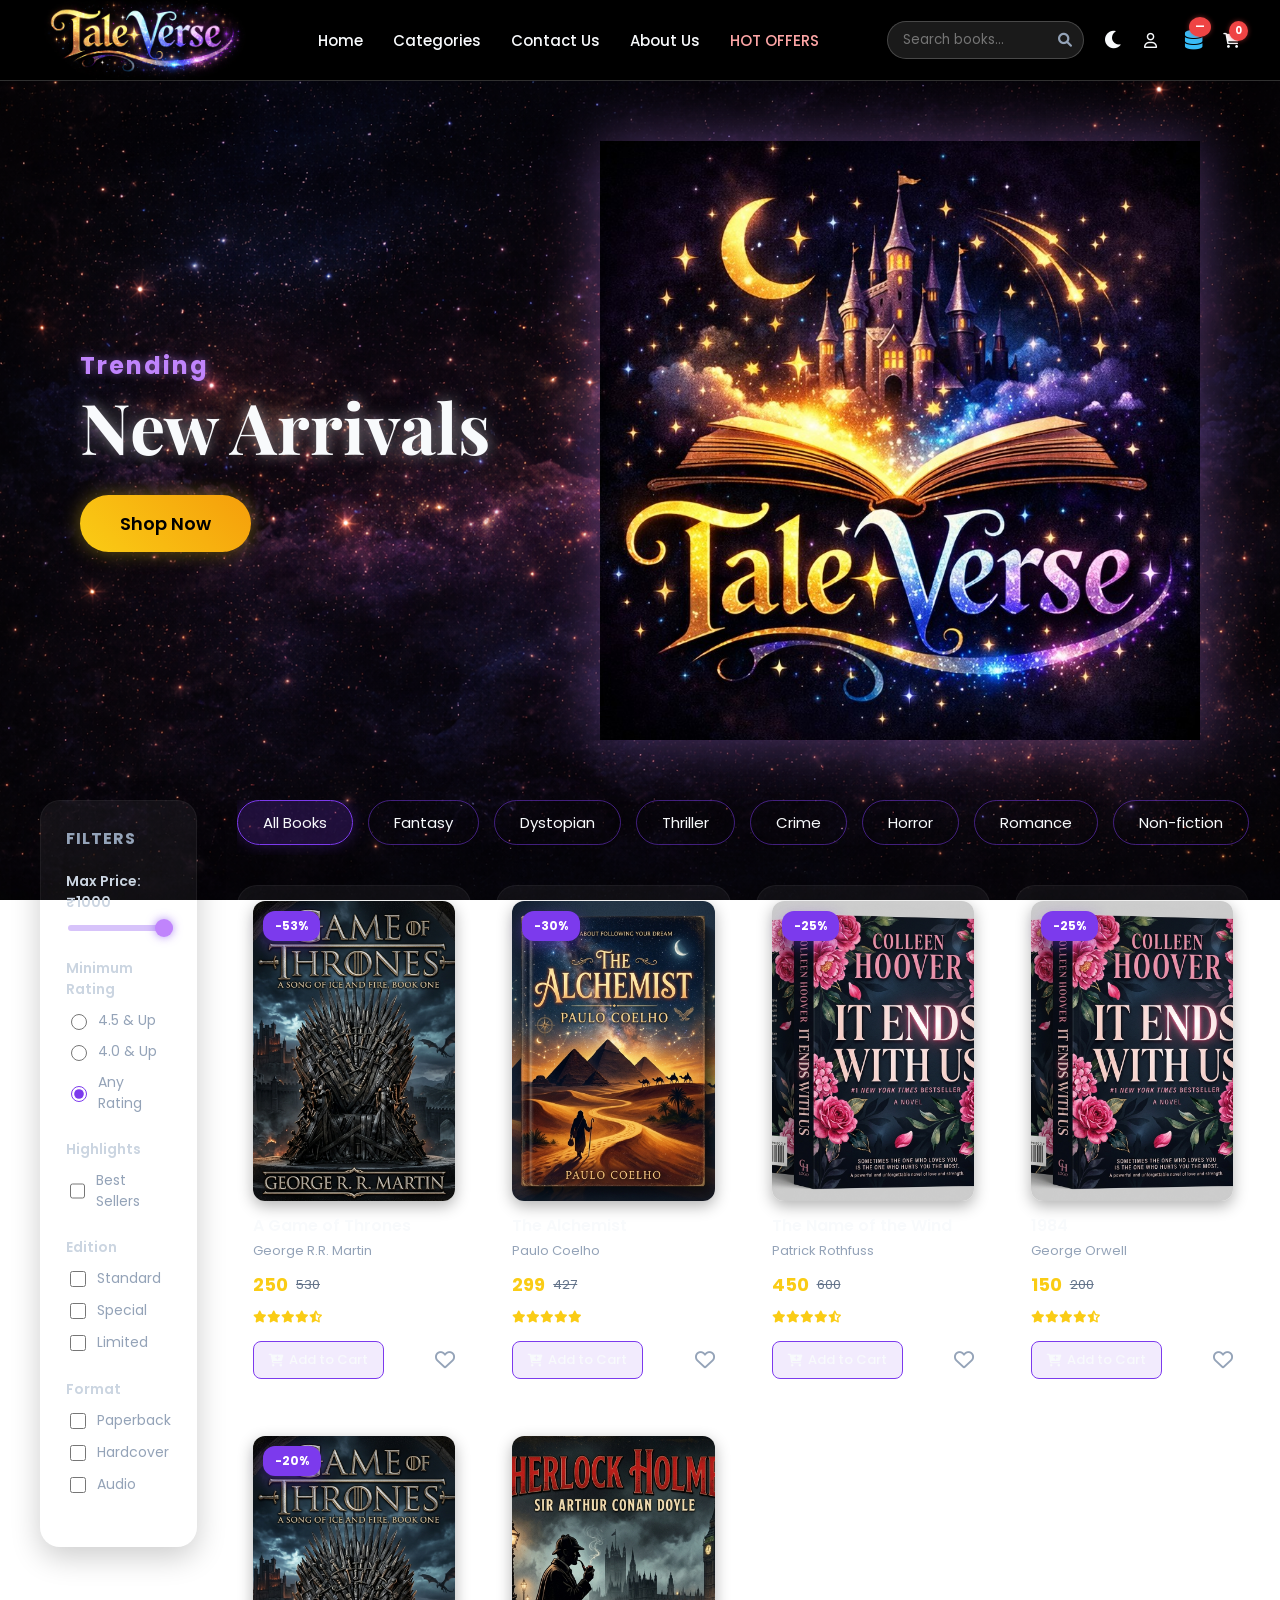
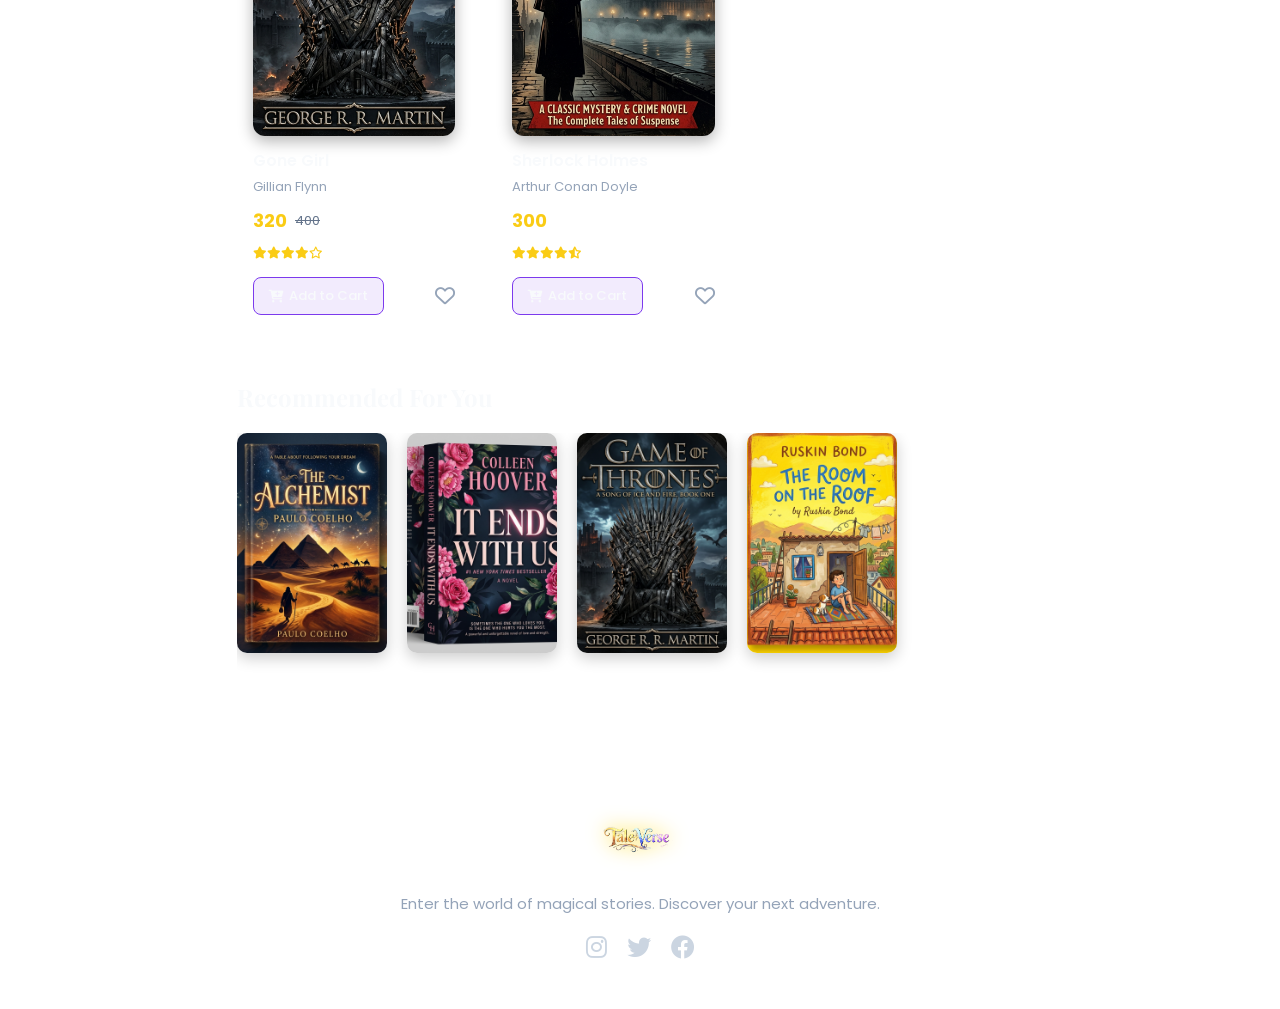
<file: target/classes/static/index.html>
<!DOCTYPE html>
<html lang="en">

<head>
  <meta charset="UTF-8">
  <meta name="viewport" content="width=device-width, initial-scale=1.0">
  <title>Tale Verse | Magical Stories</title>
  <link
    href="https://fonts.googleapis.com/css2?family=Poppins:wght@300;400;500;600;700&family=Playfair+Display:wght@700&display=swap"
    rel="stylesheet">
  <link rel="stylesheet" href="style.css">
  <link rel="stylesheet" href="https://cdnjs.cloudflare.com/ajax/libs/font-awesome/6.0.0/css/all.min.css">
</head>

<body>
  <!-- Loading Spinner -->
  <div class="loader-wrapper" id="loader">
    <div class="spinner"></div>
  </div>

  <header class="navbar">
    <div class="logo">
      <img src="images/logo1.png" alt="Tale Verse Logo" class="header-logo-img">
    </div>

    <nav>
      <a href="index.html">Home</a>
      <div class="nav-dropdown-wrapper">
        <a href="#category-tabs">Categories</a>
        <div class="nav-dropdown-content">
          <ul class="category-list">
            <li><a href="#category-tabs" onclick="selectCategory('Fantasy')">Fantasy</a></li>
            <li><a href="#category-tabs" onclick="selectCategory('Dystopian')">Dystopian</a></li>
            <li><a href="#category-tabs" onclick="selectCategory('Thriller')">Thriller</a></li>
            <li><a href="#category-tabs" onclick="selectCategory('Crime')">Crime</a></li>
            <li><a href="#category-tabs" onclick="selectCategory('Horror')">Horror</a></li>
            <li><a href="#category-tabs" onclick="selectCategory('Romance')">Romance</a></li>
            <li><a href="#category-tabs" onclick="selectCategory('Non-fiction')">Non-fiction</a></li>
          </ul>
        </div>
      </div>
      <div class="nav-dropdown-wrapper">
        <a href="#contact">Contact Us</a>
        <div class="nav-dropdown-content" style="width: max-content; padding-right: 10px;">
          <ul class="category-list">
            <li><a href="mailto:support@taleverse.com"><i class="fa-solid fa-envelope"
                  style="margin-right: 8px;"></i>support@taleverse.com</a></li>
            <li><a href="tel:+919359961632"><i class="fa-solid fa-phone" style="margin-right: 8px;"></i>+91
                9359961632</a></li>
            <li><a href="#"><i class="fa-solid fa-location-dot" style="margin-right: 8px;"></i>TaleVerse HQ, Magic
                World</a></li>
          </ul>
        </div>
      </div>
      <div class="nav-dropdown-wrapper">
        <a href="#">About Us</a>
        <div class="nav-dropdown-content" style="width: 320px; padding: 25px; text-align: center; cursor: default;">
            <img src="images/logo1_copy.png" alt="TaleVerse Logo" style="width: 80px; margin-bottom: 15px; filter: drop-shadow(0 0 10px gold);">
            <h2 style="color: #facc15; margin-bottom: 10px; font-size: 20px; margin-top: 0;">About TaleVerse ✨</h2>
            <p style="color: #c4b5fd; font-size: 14px; margin: 0; line-height: 1.5;">
              Welcome to TaleVerse — your magical world of stories!<br>
              Discover books from every genre and dive into adventures,
              romance, thrillers, and more.
            </p>
        </div>
      </div>
      <a href="#" class="hot-offers">HOT OFFERS</a>
    </nav>

    <div class="icons">
      <div class="search-container">
        <input type="text" id="search" placeholder="Search books..." autocomplete="off">
        <i class="fa-solid fa-search"></i>
        <div id="search-dropdown" class="search-dropdown hidden"></div>
      </div>
      <i class="fa-solid fa-moon theme-toggle" onclick="toggleTheme()" id="theme-icon" title="Toggle Mode"></i>
      <a href="registration.html" class="icon-wrapper" id="auth-link"
        style="text-decoration: none; color: inherit; display: flex; align-items: center;">
        <i class="fa-regular fa-user" id="auth-icon"></i>
        <span id="user-greeting" style="font-size: 14px; margin-left: 8px; font-weight: 500;"></span>
      </a>
      <div class="icon-wrapper db-catalog-trigger" id="db-catalog-trigger" role="button" tabindex="0"
        title="Books catalog — MySQL taleversedatabase (saved permanently)">
        <i class="fa-solid fa-database"></i>
        <span class="badge-count" id="db-record-count">—</span>
      </div>
      <a href="cart.html" class="icon-wrapper" style="text-decoration: none; color: inherit;">
        <i class="fa-solid fa-cart-shopping"></i>
        <span class="badge-count" id="cart-count">0</span>
      </a>
    </div>
  </header>

  <section class="hero">
    <div class="hero-text">
      <h2 class="glow-text">Trending</h2>
      <h1>New Arrivals</h1>
      <button class="cta-button">Shop Now</button>
    </div>
    <div class="hero-img">
      <img src="images/magic-book.jpg" alt="Magical Book">
    </div>
  </section>

  <main class="main-content">
    <aside class="sidebar" id="filters">
      <h3>Filters</h3>

      <div class="filter-group">
        <h4>Max Price: <span id="price-display">₹1000</span></h4>
        <input type="range" id="price-range" min="0" max="1000" value="1000" class="slider" aria-label="Price range">
      </div>

      <div class="filter-group">
        <h4>Minimum Rating</h4>
        <label class="radio-label"><input type="radio" name="rating" value="4.5"> 4.5 & Up</label>
        <label class="radio-label"><input type="radio" name="rating" value="4.0"> 4.0 & Up</label>
        <label class="radio-label"><input type="radio" name="rating" value="0" checked> Any Rating</label>
      </div>

      <div class="filter-group">
        <h4>Highlights</h4>
        <label class="check-label"><input type="checkbox" id="bestseller-filter"> Best Sellers</label>
      </div>

      <div class="filter-group">
        <h4>Edition</h4>
        <label class="check-label"><input type="checkbox" class="edition-chk" value="Standard"> Standard</label>
        <label class="check-label"><input type="checkbox" class="edition-chk" value="Special"> Special</label>
        <label class="check-label"><input type="checkbox" class="edition-chk" value="Limited"> Limited</label>
      </div>

      <div class="filter-group">
        <h4>Format</h4>
        <label class="check-label"><input type="checkbox" class="type-chk" value="Paperback"> Paperback</label>
        <label class="check-label"><input type="checkbox" class="type-chk" value="Hardcover"> Hardcover</label>
        <label class="check-label"><input type="checkbox" class="type-chk" value="Audio"> Audio</label>
      </div>
    </aside>

    <section class="content-area">
      <div class="tabs" id="category-tabs">
        <button class="active">All Books</button>
        <button>Fantasy</button>
        <button>Dystopian</button>
        <button>Thriller</button>
        <button>Crime</button>
        <button>Horror</button>
        <button>Romance</button>
        <button>Non-fiction</button>
      </div>

      <div class="products" id="books-container">
        <!-- Books will be dynamically injected here by Javascript -->
      </div>

      <h3 class="section-title">Recommended For You</h3>
      <div class="products recommended-products">
        <img src="images/book3.jpg" class="rec-img" alt="Rec 1">
        <img src="images/book1.jpg" class="rec-img" alt="Rec 2">
        <img src="images/book2.jpg" class="rec-img" alt="Rec 3">
        <img src="images/book4.jpg" class="rec-img" alt="Rec 4">
      </div>
    </section>
  </main>

  <!-- MySQL books catalog (CRUD → /api/books, persisted in taleversedatabase) -->
  <div id="db-catalog-overlay" class="db-catalog-overlay hidden" aria-hidden="true">
    <div class="db-catalog-panel" role="dialog" aria-modal="true" aria-labelledby="db-catalog-title">
      <div class="db-catalog-header">
        <div>
          <h2 id="db-catalog-title">Books catalog</h2>
          <p class="db-catalog-sub">MySQL · <code>taleversedatabase</code> · table <code>books</code> — changes are stored permanently.</p>
        </div>
        <button type="button" class="db-catalog-close" id="db-catalog-close" aria-label="Close">&times;</button>
      </div>
      <div class="db-catalog-toolbar">
        <button type="button" class="db-catalog-btn" id="db-catalog-refresh"><i class="fa-solid fa-rotate"></i> Refresh</button>
        <button type="button" class="db-catalog-btn db-catalog-btn-primary" id="db-catalog-add"><i class="fa-solid fa-plus"></i> Add book</button>
      </div>
      <p id="db-catalog-msg" class="db-catalog-msg" role="status"></p>
      <div class="db-catalog-table-wrap">
        <table class="db-catalog-table">
          <thead>
            <tr>
              <th>ID</th>
              <th>Photo</th>
              <th>Title / Author</th>
              <th>Category</th>
              <th>Price</th>
              <th>Rating</th>
              <th>Edition</th>
              <th>Format</th>
              <th></th>
            </tr>
          </thead>
          <tbody id="db-catalog-tbody"></tbody>
        </table>
      </div>
      <div id="db-catalog-form-wrap" class="db-catalog-form-wrap hidden">
        <h3 id="db-form-title">Add book</h3>
        <form id="db-catalog-form" class="db-catalog-form">
          <input type="hidden" id="db-book-id">
          <div class="db-form-row">
            <label>Title <input type="text" id="db-book-title" required></label>
            <label>Author <input type="text" id="db-book-author" required></label>
          </div>
          <div class="db-form-row">
            <label>Price <input type="text" id="db-book-price" required placeholder="₹299"></label>
            <label>Category
              <select id="db-book-category" required>
                <option>Fantasy</option>
                <option>Dystopian</option>
                <option>Thriller</option>
                <option>Crime</option>
                <option>Horror</option>
                <option>Romance</option>
                <option>Non-fiction</option>
              </select>
            </label>
          </div>
          <div class="db-form-row">
            <label>Photo URL / path <input type="text" id="db-book-image" placeholder="images/book1.jpg"></label>
            <label>Old price <input type="text" id="db-book-oldprice" placeholder="₹400"></label>
          </div>
          <div class="db-form-row">
            <label>Discount <input type="text" id="db-book-discount" placeholder="-25%"></label>
            <label>Rating <input type="number" id="db-book-rating" min="0" max="5" step="0.1" value="4.5"></label>
          </div>
          <div class="db-form-row">
            <label>Edition <input type="text" id="db-book-edition" placeholder="Standard"></label>
            <label>Format
              <select id="db-book-format">
                <option>Paperback</option>
                <option>Hardcover</option>
                <option>Ebook</option>
                <option>Audiobook</option>
              </select>
            </label>
          </div>
          <label class="db-form-check"><input type="checkbox" id="db-book-bestseller"> Bestseller</label>
          <div class="db-form-actions">
            <button type="button" class="db-catalog-btn" id="db-form-cancel">Cancel</button>
            <button type="submit" class="db-catalog-btn db-catalog-btn-primary" id="db-form-save">Save</button>
          </div>
        </form>
      </div>
    </div>
  </div>

  <footer id="about">
    <div class="footer-content">
      <img src="images/logo1_copy.png" class="popup-logo" alt="TaleVerse Logo"><!--<h3>TaleVerse ✨</h3>-->
      <p>Enter the world of magical stories. Discover your next adventure.</p>
      <div class="socials">
        <i class="fa-brands fa-instagram"></i>
        <i class="fa-brands fa-twitter"></i>
        <i class="fa-brands fa-facebook"></i>
      </div>
    </div>
  </footer>

  <script src="script.js"></script>
  <script src="db-catalog.js"></script>
</body>

</html>
</file>
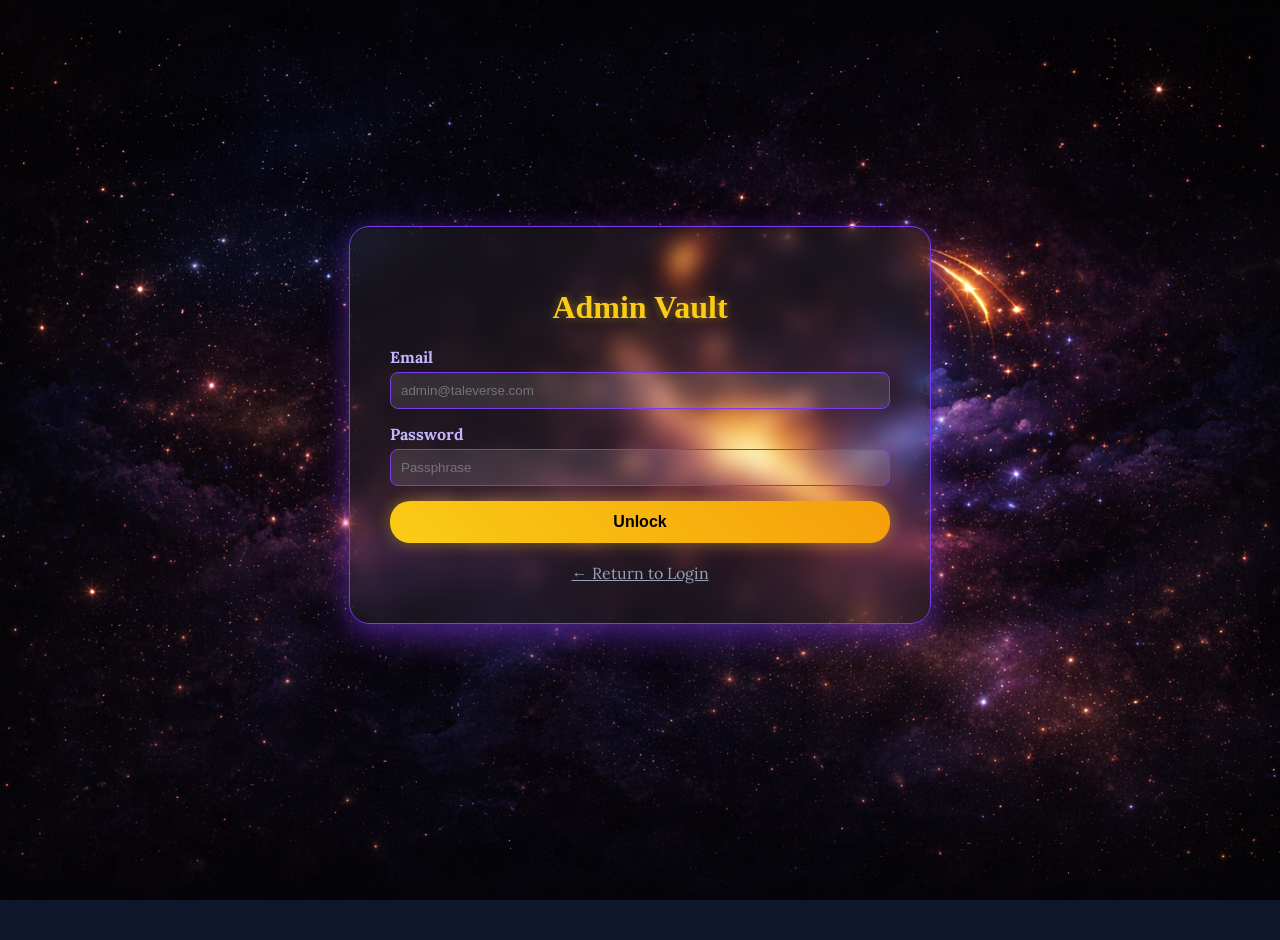
<file: target/classes/static/admin.html>
<!DOCTYPE html>
<html lang="en">
<head>
    <meta charset="UTF-8">
    <meta name="viewport" content="width=device-width, initial-scale=1.0">
    <title>Admin Dashboard | TaleVerse</title>
    <!-- Include the same Font Awesome and Fonts as index.html -->
    <link rel="stylesheet" href="https://cdnjs.cloudflare.com/ajax/libs/font-awesome/6.4.0/css/all.min.css">
    <link href="https://fonts.googleapis.com/css2?family=Cinzel:wght@400;700&family=Lora:ital,wght@0,400;0,600;1,400&display=swap" rel="stylesheet">
    <link rel="stylesheet" href="style.css">
    <style>
        body {
            background-color: #0f172a;
            color: #cbd5e1;
            font-family: 'Lora', serif;
            margin: 0;
            padding: 20px;
        }

        .login-wrapper {
            display: flex;
            justify-content: center;
            align-items: center;
            min-height: 90vh;
        }

        .admin-box {
            background: var(--card-bg-dark, #1e293b);
            border-radius: 20px;
            box-shadow: 0 15px 30px rgba(124, 58, 237, 0.4), 0 0 25px rgba(124, 58, 237, 0.2);
            padding: 40px;
            border: 1px solid #7c3aed;
            width: 100%;
            max-width: 500px;
            backdrop-filter: blur(10px);
        }

        h1, h2 {
            font-family: 'Playfair Display', serif;
            color: #facc15;
            text-shadow: 0 0 10px rgba(250, 204, 21, 0.4);
        }

        .form-group {
            margin-bottom: 15px;
        }

        .form-group label {
            display: block;
            margin-bottom: 5px;
            font-weight: bold;
            color: #c4b5fd;
        }

        .form-group input, .form-group select {
            width: 100%;
            padding: 10px;
            background: rgba(255,255,255,0.1);
            border: 1px solid #7c3aed;
            color: white;
            border-radius: 8px;
            box-sizing: border-box;
            font-family: 'Poppins', sans-serif;
        }

        .form-group input:focus, .form-group select:focus {
            outline: 1px solid #7c3aed;
            box-shadow: 0 0 10px rgba(124, 58, 237, 0.5);
        }

        .admin-btn {
            background: linear-gradient(45deg, #facc15, #f59e0b);
            color: black;
            border: none;
            padding: 12px 20px;
            font-size: 16px;
            border-radius: 20px;
            cursor: pointer;
            transition: 0.3s;
            font-family: 'Poppins', sans-serif;
            font-weight: bold;
            box-shadow: 0 0 15px rgba(250, 204, 21, 0.4);
        }

        .admin-btn:hover {
            transform: scale(1.05);
            box-shadow: 0 0 25px rgba(250, 204, 21, 0.6);
        }
        
        .admin-btn.small {
            padding: 6px 12px;
            font-size: 13px;
        }

        .admin-btn.danger {
            background: #ef4444;
            color: white;
            box-shadow: none;
        }

        #admin-dashboard {
            display: none; /* hidden until logged in */
            max-width: 1200px;
            margin: 0 auto;
        }

        .dashboard-header {
            display: flex;
            justify-content: space-between;
            align-items: center;
            border-bottom: 1px solid #475569;
            padding-bottom: 20px;
            margin-bottom: 20px;
        }

        .data-table {
            width: 100%;
            border-collapse: collapse;
            background: #1e293b;
            border-radius: 8px;
            overflow: hidden;
            box-shadow: 0 4px 6px rgba(0,0,0,0.3);
        }

        .data-table th, .data-table td {
            text-align: left;
            padding: 15px;
            border-bottom: 1px solid #334155;
        }

        .data-table th {
            background-color: #0f172a;
            color: #f59e0b;
            font-family: 'Cinzel', serif;
        }

        .data-table tr:hover {
            background-color: #334155;
        }

        /* Modal Styles */
        .modal {
            display: none;
            position: fixed;
            z-index: 1000;
            left: 0;
            top: 0;
            width: 100%;
            height: 100%;
            background-color: rgba(0,0,0,0.7);
            justify-content: center;
            align-items: center;
        }

        .modal-content {
            background: var(--card-bg-dark, #1e293b);
            padding: 30px;
            border-radius: 20px;
            border: 1px solid #7c3aed;
            width: 90%;
            max-width: 600px;
            position: relative;
            box-shadow: 0 0 30px rgba(124, 58, 237, 0.4);
            backdrop-filter: blur(10px);
        }

        .close-modal {
            position: absolute;
            top: 15px;
            right: 20px;
            color: #94a3b8;
            font-size: 24px;
            cursor: pointer;
        }

        .close-modal:hover { color: white; }
    </style>
</head>
<body>

    <!-- Login Section -->
    <div class="login-wrapper" id="admin-login-container">
        <div class="admin-box">
            <h1 style="text-align:center;">Admin Vault</h1>
            <form id="admin-login-form">
                <div class="form-group">
                    <label>Email</label>
                    <input type="email" id="admin-email" placeholder="admin@taleverse.com" required>
                </div>
                <div class="form-group">
                    <label>Password</label>
                    <input type="password" id="admin-password" placeholder="Passphrase" required>
                </div>
                <button class="admin-btn" style="width:100%" type="submit">Unlock</button>
                <div id="login-msg" style="text-align:center; margin-top:15px; color:#ef4444;"></div>
            </form>
            <div style="text-align:center; margin-top:20px;">
                <a href="registration.html" style="color:#94a3b8;">← Return to Login</a>
            </div>
        </div>
    </div>

    <!-- Dashboard Section -->
    <div id="admin-dashboard">
        <div class="dashboard-header">
            <h1>Grimoire Management (CRUD)</h1>
            <div>
                <button class="admin-btn" id="btn-add-product"><i class="fa-solid fa-plus"></i> Add Product</button>
                <button class="admin-btn" style="background:transparent; border:1px solid #f59e0b; color:#f59e0b;" id="admin-logout">Logout</button>
            </div>
        </div>

        <table class="data-table">
            <thead>
                <tr>
                    <th>ID</th>
                    <th>Photo</th>
                    <th>Title & Author</th>
                    <th>Category</th>
                    <th>Price</th>
                    <th>Rating</th>
                    <th>Edition</th>
                    <th>Format</th>
                    <th>Actions</th>
                </tr>
            </thead>
            <tbody id="books-table-body">
                <!-- Dynamically populated rows -->
            </tbody>
        </table>
    </div>

    <!-- Add/Edit Book Modal -->
    <div id="book-modal" class="modal">
        <div class="modal-content">
            <span class="close-modal">&times;</span>
            <h2 id="modal-title">Add New Grimoire</h2>
            <form id="book-form">
                <input type="hidden" id="book-id">
                
                <div class="form-group">
                    <label>Title</label>
                    <input type="text" id="book-title" required>
                </div>
                <div class="form-group">
                    <label>Author</label>
                    <input type="text" id="book-author" required>
                </div>
                
                <div style="display:flex; gap:10px;">
                    <div class="form-group" style="flex:1;">
                        <label>Price (e.g. ₹250)</label>
                        <input type="text" id="book-price" required>
                    </div>
                    <div class="form-group" style="flex:1;">
                        <label>Category</label>
                        <select id="book-category" required>
                            <option value="Fantasy">Fantasy</option>
                            <option value="Dystopian">Dystopian</option>
                            <option value="Thriller">Thriller</option>
                            <option value="Crime">Crime</option>
                            <option value="Horror">Horror</option>
                            <option value="Romance">Romance</option>
                            <option value="Non-fiction">Non-fiction</option>
                        </select>
                    </div>
                </div>

                <div class="form-group">
                    <label>Book photo (URL or path, e.g. images/NewBook.jpg)</label>
                    <input type="text" id="book-image" placeholder="images/placeholder.jpg">
                </div>

                <div style="display:flex; gap:10px; flex-wrap:wrap;">
                    <div class="form-group" style="flex:1; min-width:120px;">
                        <label>Old price (optional)</label>
                        <input type="text" id="book-old-price" placeholder="₹530">
                    </div>
                    <div class="form-group" style="flex:1; min-width:120px;">
                        <label>Discount (optional)</label>
                        <input type="text" id="book-discount" placeholder="-20%">
                    </div>
                </div>

                <div style="display:flex; gap:10px; flex-wrap:wrap;">
                    <div class="form-group" style="flex:1; min-width:120px;">
                        <label>Rating (0–5)</label>
                        <input type="number" id="book-rating" min="0" max="5" step="0.1" value="4.5">
                    </div>
                    <div class="form-group" style="flex:1; min-width:120px;">
                        <label>Edition</label>
                        <input type="text" id="book-edition" placeholder="Standard, 2nd ed.">
                    </div>
                    <div class="form-group" style="flex:1; min-width:140px;">
                        <label>Format</label>
                        <select id="book-format">
                            <option value="Paperback">Paperback</option>
                            <option value="Hardcover">Hardcover</option>
                            <option value="Ebook">Ebook</option>
                            <option value="Audiobook">Audiobook</option>
                        </select>
                    </div>
                </div>

                <div class="form-group">
                    <label style="display:flex; align-items:center; gap:8px; cursor:pointer;">
                        <input type="checkbox" id="book-bestseller" style="width:auto;">
                        Mark as bestseller
                    </label>
                </div>

                <div id="modal-msg" style="margin-bottom:15px; color:#ef4444;"></div>
                <button class="admin-btn" type="submit" id="modal-submit-btn">Save Product</button>
            </form>
        </div>
    </div>

    <script src="tv-modal.js"></script>
    <script src="admin.js"></script>
</body>
</html>
</file>
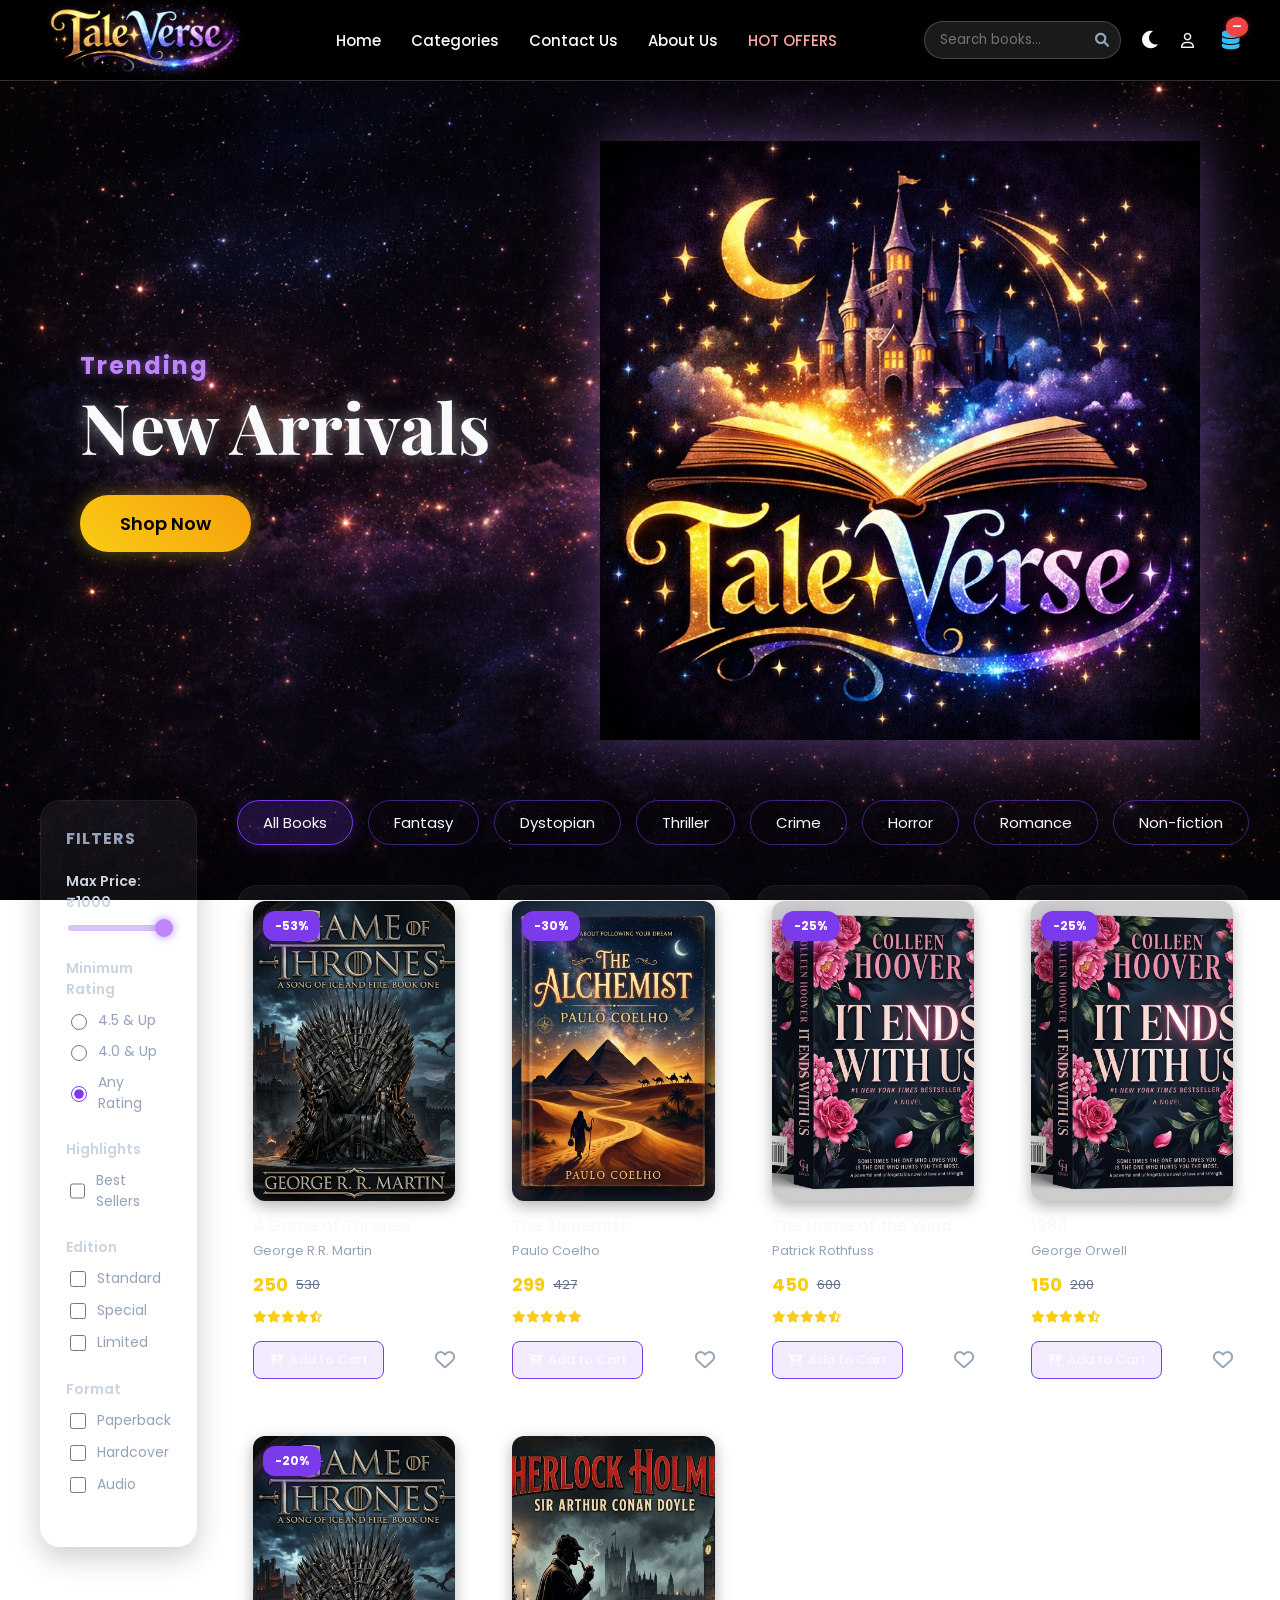
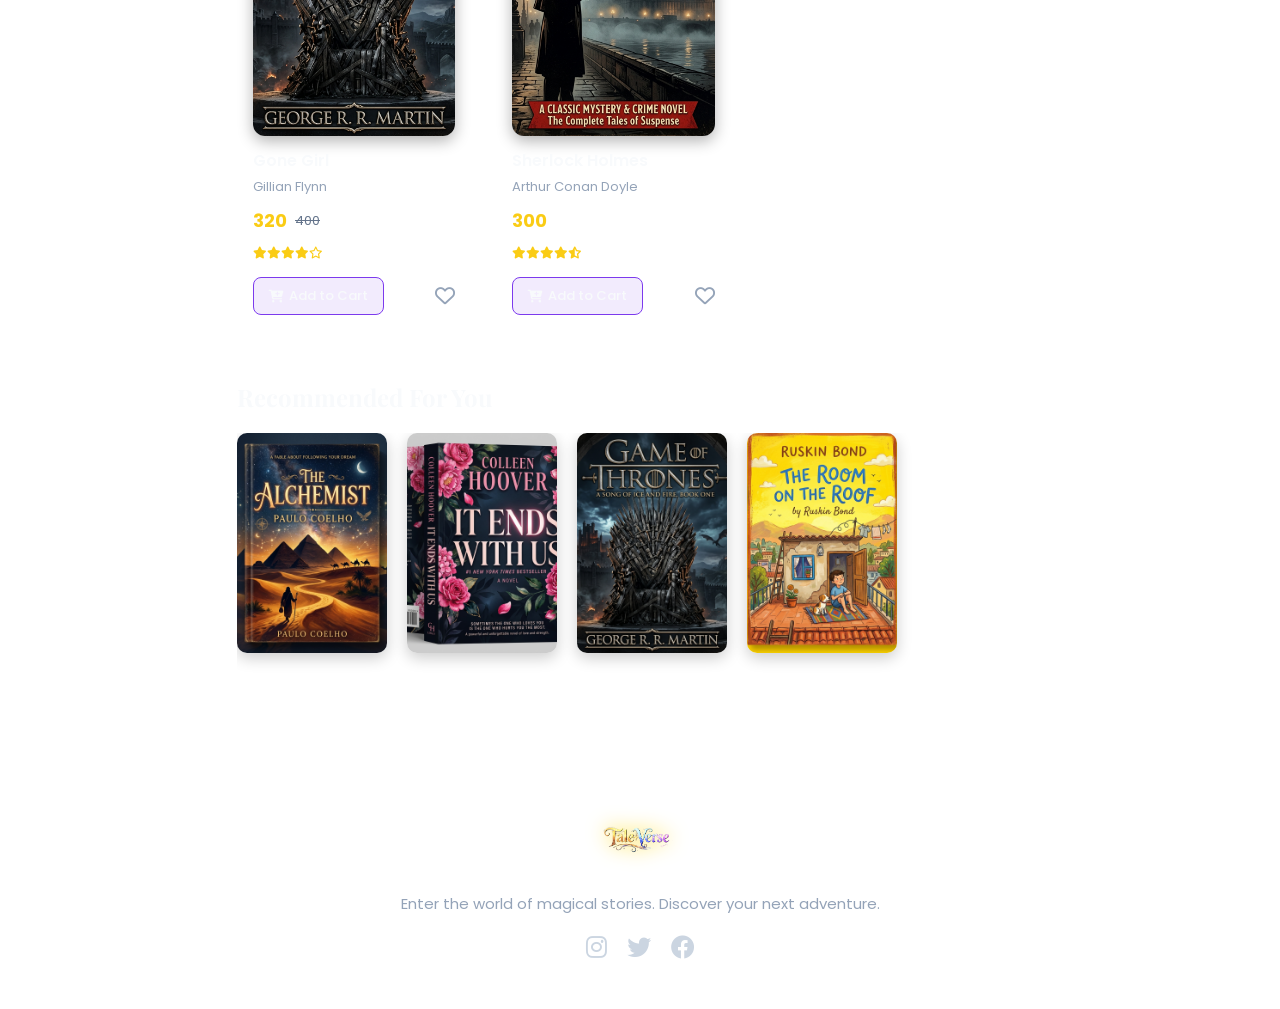
<file: target/classes/static/admin_database.html>
<!DOCTYPE html>
<html lang="en">

<head>
  <meta charset="UTF-8">
  <meta name="viewport" content="width=device-width, initial-scale=1.0">
  <title>Tale Verse | Magical Stories</title>
  <link
    href="https://fonts.googleapis.com/css2?family=Poppins:wght@300;400;500;600;700&family=Playfair+Display:wght@700&display=swap"
    rel="stylesheet">
  <link rel="stylesheet" href="style.css">
  <link rel="stylesheet" href="https://cdnjs.cloudflare.com/ajax/libs/font-awesome/6.0.0/css/all.min.css">
</head>

<body>
  <!-- Loading Spinner -->
  <div class="loader-wrapper" id="loader">
    <div class="spinner"></div>
  </div>

  <header class="navbar">
    <div class="logo">
      <img src="images/logo1.png" alt="Tale Verse Logo" class="header-logo-img">
    </div>

    <nav>
      <a href="admin_database.html">Home</a>
      <div class="nav-dropdown-wrapper">
        <a href="#category-tabs">Categories</a>
        <div class="nav-dropdown-content">
          <ul class="category-list">
            <li><a href="#category-tabs" onclick="selectCategory('Fantasy')">Fantasy</a></li>
            <li><a href="#category-tabs" onclick="selectCategory('Dystopian')">Dystopian</a></li>
            <li><a href="#category-tabs" onclick="selectCategory('Thriller')">Thriller</a></li>
            <li><a href="#category-tabs" onclick="selectCategory('Crime')">Crime</a></li>
            <li><a href="#category-tabs" onclick="selectCategory('Horror')">Horror</a></li>
            <li><a href="#category-tabs" onclick="selectCategory('Romance')">Romance</a></li>
            <li><a href="#category-tabs" onclick="selectCategory('Non-fiction')">Non-fiction</a></li>
          </ul>
        </div>
      </div>
      <div class="nav-dropdown-wrapper">
        <a href="#contact">Contact Us</a>
        <div class="nav-dropdown-content" style="width: max-content; padding-right: 10px;">
          <ul class="category-list">
            <li><a href="mailto:support@taleverse.com"><i class="fa-solid fa-envelope"
                  style="margin-right: 8px;"></i>support@taleverse.com</a></li>
            <li><a href="tel:+919359961632"><i class="fa-solid fa-phone" style="margin-right: 8px;"></i>+91
                9359961632</a></li>
            <li><a href="#"><i class="fa-solid fa-location-dot" style="margin-right: 8px;"></i>TaleVerse HQ, Magic
                World</a></li>
          </ul>
        </div>
      </div>
      <div class="nav-dropdown-wrapper">
        <a href="#">About Us</a>
        <div class="nav-dropdown-content" style="width: 320px; padding: 25px; text-align: center; cursor: default;">
            <img src="images/logo1_copy.png" alt="TaleVerse Logo" style="width: 80px; margin-bottom: 15px; filter: drop-shadow(0 0 10px gold);">
            <h2 style="color: #facc15; margin-bottom: 10px; font-size: 20px; margin-top: 0;">About TaleVerse ✨</h2>
            <p style="color: #c4b5fd; font-size: 14px; margin: 0; line-height: 1.5;">
              Welcome to TaleVerse — your magical world of stories!<br>
              Discover books from every genre and dive into adventures,
              romance, thrillers, and more.
            </p>
        </div>
      </div>
      <a href="#" class="hot-offers">HOT OFFERS</a>
    </nav>

    <div class="icons">
      <div class="search-container">
        <input type="text" id="search" placeholder="Search books..." autocomplete="off">
        <i class="fa-solid fa-search"></i>
        <div id="search-dropdown" class="search-dropdown hidden"></div>
      </div>
      <i class="fa-solid fa-moon theme-toggle" onclick="toggleTheme()" id="theme-icon" title="Toggle Mode"></i>
      <a href="registration.html" class="icon-wrapper" id="auth-link"
        style="text-decoration: none; color: inherit; display: flex; align-items: center;">
        <i class="fa-regular fa-user" id="auth-icon"></i>
        <span id="user-greeting" style="font-size: 14px; margin-left: 8px; font-weight: 500;"></span>
      </a>
      <div class="icon-wrapper db-catalog-trigger" id="db-catalog-trigger" role="button" tabindex="0"
        title="Books catalog — MySQL taleversedatabase (saved permanently)">
        <i class="fa-solid fa-database"></i>
        <span class="badge-count" id="db-record-count">—</span>
      </div>
    </div>
  </header>

  <section class="hero">
    <div class="hero-text">
      <h2 class="glow-text">Trending</h2>
      <h1>New Arrivals</h1>
      <button class="cta-button">Shop Now</button>
    </div>
    <div class="hero-img">
      <img src="images/magic-book.jpg" alt="Magical Book">
    </div>
  </section>

  <main class="main-content">
    <aside class="sidebar" id="filters">
      <h3>Filters</h3>

      <div class="filter-group">
        <h4>Max Price: <span id="price-display">₹1000</span></h4>
        <input type="range" id="price-range" min="0" max="1000" value="1000" class="slider" aria-label="Price range">
      </div>

      <div class="filter-group">
        <h4>Minimum Rating</h4>
        <label class="radio-label"><input type="radio" name="rating" value="4.5"> 4.5 & Up</label>
        <label class="radio-label"><input type="radio" name="rating" value="4.0"> 4.0 & Up</label>
        <label class="radio-label"><input type="radio" name="rating" value="0" checked> Any Rating</label>
      </div>

      <div class="filter-group">
        <h4>Highlights</h4>
        <label class="check-label"><input type="checkbox" id="bestseller-filter"> Best Sellers</label>
      </div>

      <div class="filter-group">
        <h4>Edition</h4>
        <label class="check-label"><input type="checkbox" class="edition-chk" value="Standard"> Standard</label>
        <label class="check-label"><input type="checkbox" class="edition-chk" value="Special"> Special</label>
        <label class="check-label"><input type="checkbox" class="edition-chk" value="Limited"> Limited</label>
      </div>

      <div class="filter-group">
        <h4>Format</h4>
        <label class="check-label"><input type="checkbox" class="type-chk" value="Paperback"> Paperback</label>
        <label class="check-label"><input type="checkbox" class="type-chk" value="Hardcover"> Hardcover</label>
        <label class="check-label"><input type="checkbox" class="type-chk" value="Audio"> Audio</label>
      </div>
    </aside>

    <section class="content-area">
      <div class="tabs" id="category-tabs">
        <button class="active">All Books</button>
        <button>Fantasy</button>
        <button>Dystopian</button>
        <button>Thriller</button>
        <button>Crime</button>
        <button>Horror</button>
        <button>Romance</button>
        <button>Non-fiction</button>
      </div>

      <div class="products" id="books-container">
        <!-- Books will be dynamically injected here by Javascript -->
      </div>

      <h3 class="section-title">Recommended For You</h3>
      <div class="products recommended-products">
        <img src="images/book3.jpg" class="rec-img" alt="Rec 1">
        <img src="images/book1.jpg" class="rec-img" alt="Rec 2">
        <img src="images/book2.jpg" class="rec-img" alt="Rec 3">
        <img src="images/book4.jpg" class="rec-img" alt="Rec 4">
      </div>
    </section>
  </main>

  <!-- MySQL books catalog (CRUD → /api/books, persisted in taleversedatabase) -->
  <div id="db-catalog-overlay" class="db-catalog-overlay hidden" aria-hidden="true">
    <div class="db-catalog-panel" role="dialog" aria-modal="true" aria-labelledby="db-catalog-title">
      <div class="db-catalog-header">
        <div>
          <h2 id="db-catalog-title">Books catalog</h2>
          <p class="db-catalog-sub">MySQL · <code>taleversedatabase</code> · table <code>books</code> — changes are stored permanently.</p>
        </div>
        <button type="button" class="db-catalog-close" id="db-catalog-close" aria-label="Close">&times;</button>
      </div>
      <div class="db-catalog-toolbar">
        <button type="button" class="db-catalog-btn" id="db-catalog-refresh"><i class="fa-solid fa-rotate"></i> Refresh</button>
        <button type="button" class="db-catalog-btn db-catalog-btn-primary" id="db-catalog-add"><i class="fa-solid fa-plus"></i> Add book</button>
      </div>
      <p id="db-catalog-msg" class="db-catalog-msg" role="status"></p>
      <div class="db-catalog-table-wrap">
        <table class="db-catalog-table">
          <thead>
            <tr>
              <th>ID</th>
              <th>Photo</th>
              <th>Title / Author</th>
              <th>Category</th>
              <th>Price</th>
              <th>Rating</th>
              <th>Edition</th>
              <th>Format</th>
              <th></th>
            </tr>
          </thead>
          <tbody id="db-catalog-tbody"></tbody>
        </table>
      </div>
      <div id="db-catalog-form-wrap" class="db-catalog-form-wrap hidden">
        <h3 id="db-form-title">Add book</h3>
        <form id="db-catalog-form" class="db-catalog-form">
          <input type="hidden" id="db-book-id">
          <div class="db-form-row">
            <label>Title <input type="text" id="db-book-title" required></label>
            <label>Author <input type="text" id="db-book-author" required></label>
          </div>
          <div class="db-form-row">
            <label>Price <input type="text" id="db-book-price" required placeholder="₹299"></label>
            <label>Category
              <select id="db-book-category" required>
                <option>Fantasy</option>
                <option>Dystopian</option>
                <option>Thriller</option>
                <option>Crime</option>
                <option>Horror</option>
                <option>Romance</option>
                <option>Non-fiction</option>
              </select>
            </label>
          </div>
          <div class="db-form-row">
            <label>Photo URL / path <input type="text" id="db-book-image" placeholder="images/book1.jpg"></label>
            <label>Old price <input type="text" id="db-book-oldprice" placeholder="₹400"></label>
          </div>
          <div class="db-form-row">
            <label>Discount <input type="text" id="db-book-discount" placeholder="-25%"></label>
            <label>Rating <input type="number" id="db-book-rating" min="0" max="5" step="0.1" value="4.5"></label>
          </div>
          <div class="db-form-row">
            <label>Edition <input type="text" id="db-book-edition" placeholder="Standard"></label>
            <label>Format
              <select id="db-book-format">
                <option>Paperback</option>
                <option>Hardcover</option>
                <option>Ebook</option>
                <option>Audiobook</option>
              </select>
            </label>
          </div>
          <label class="db-form-check"><input type="checkbox" id="db-book-bestseller"> Bestseller</label>
          <div class="db-form-actions">
            <button type="button" class="db-catalog-btn" id="db-form-cancel">Cancel</button>
            <button type="submit" class="db-catalog-btn db-catalog-btn-primary" id="db-form-save">Save</button>
          </div>
        </form>
      </div>
    </div>
  </div>

  <footer id="about">
    <div class="footer-content">
      <img src="images/logo1_copy.png" class="popup-logo" alt="TaleVerse Logo"><!--<h3>TaleVerse ✨</h3>-->
      <p>Enter the world of magical stories. Discover your next adventure.</p>
      <div class="socials">
        <i class="fa-brands fa-instagram"></i>
        <i class="fa-brands fa-twitter"></i>
        <i class="fa-brands fa-facebook"></i>
      </div>
    </div>
  </footer>

  <script src="tv-modal.js"></script>
  <script src="script.js"></script>
  <script src="db-catalog.js"></script>
</body>

</html>
</file>
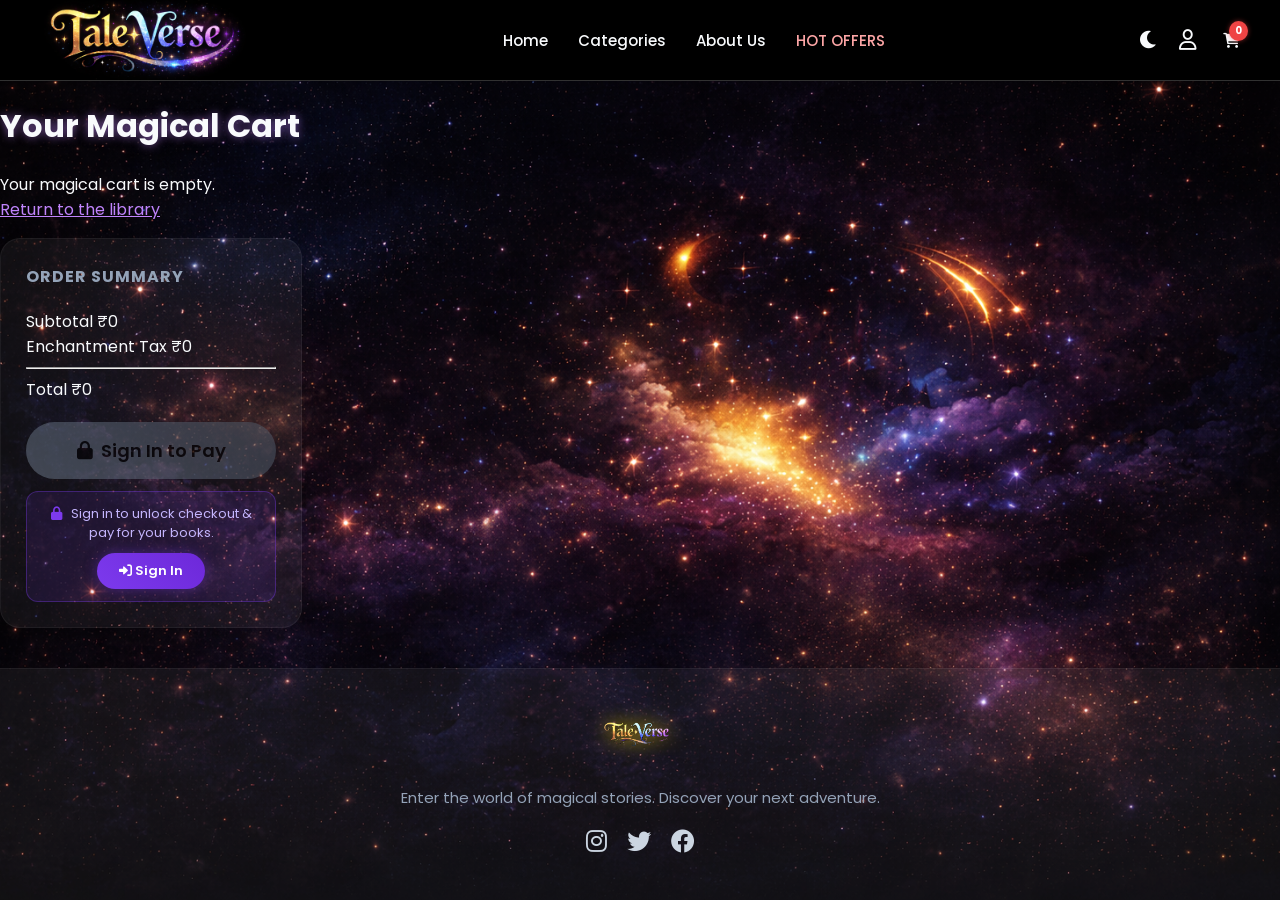
<file: target/classes/static/cart.html>
<!DOCTYPE html>
<html lang="en">
<head>
  <meta charset="UTF-8">
  <meta name="viewport" content="width=device-width, initial-scale=1.0">
  <title>Your Cart | Tale Verse</title>
  <link href="https://fonts.googleapis.com/css2?family=Poppins:wght@300;400;500;600;700&family=Playfair+Display:wght@700&display=swap" rel="stylesheet">
  <link rel="stylesheet" href="style.css">
  <link rel="stylesheet" href="https://cdnjs.cloudflare.com/ajax/libs/font-awesome/6.0.0/css/all.min.css">
</head>
<body>
  <header class="navbar">
    <div class="logo">
      <img src="images/logo1.png" alt="Tale Verse Logo" class="header-logo-img"></a>
    </div>

    <nav>
      <a href="user.html">Home</a>
      <a href="user.html#category-tabs">Categories</a>
      <a href="user.html#about">About Us</a>
      <a href="#" class="hot-offers">HOT OFFERS</a>
    </nav>

    <div class="icons">
        <i class="fa-solid fa-moon theme-toggle" onclick="toggleTheme()" id="theme-icon" title="Toggle Mode"></i>
        <div class="icon-wrapper" id="cart-user-icon" title="Not logged in">
          <i class="fa-regular fa-user" id="cart-auth-icon"></i>
          <span id="cart-user-name" style="font-size:13px; margin-left:6px; font-weight:500;"></span>
        </div>
        <a href="cart.html" class="icon-wrapper" style="text-decoration: none; color: inherit;">
            <i class="fa-solid fa-cart-shopping"></i>
            <span class="badge-count" id="cart-count">0</span>
        </a>
    </div>
  </header>

  <main class="cart-page-content">
      <div class="cart-header">
          <h1 class="glow-text">Your Magical Cart</h1>
      </div>

      <div class="cart-layout">
          <div class="cart-items" id="cart-items-container">
             <!-- Cart Items generated by JS -->
          </div>

          <aside class="order-summary sidebar">
              <h3>Order Summary</h3>
              <div class="summary-row">
                  <span>Subtotal</span>
                  <span id="cart-subtotal">₹0</span>
              </div>
              <div class="summary-row">
                  <span>Enchantment Tax</span>
                  <span id="cart-tax">₹0</span>
              </div>
              <hr class="summary-divider">
              <div class="summary-row total">
                  <span>Total</span>
                  <span id="cart-total" class="price">₹0</span>
              </div>

              <button class="cta-button payment-btn" id="checkout-btn" style="width: 100%; margin-top: 20px;">
                Proceed to Payment
              </button>

              <!-- Login required notice — shown when not logged in -->
              <div id="login-required-notice" class="hidden" style="
                margin-top: 12px; padding: 12px 16px;
                background: rgba(124,58,237,0.12);
                border: 1px solid rgba(124,58,237,0.35);
                border-radius: 12px; text-align: center;">
                <p style="margin:0 0 10px; font-size:13px; color:#c4b5fd; line-height:1.5;">
                  <i class="fa-solid fa-lock" style="color:#7c3aed; margin-right:6px;"></i>
                  Sign in to unlock checkout &amp; pay for your books.
                </p>
                <a href="registration.html" style="
                  display:inline-block; padding:8px 22px;
                  background:linear-gradient(45deg,#7c3aed,#6d28d9);
                  color:#fff; font-size:13px; font-weight:600;
                  border-radius:20px; text-decoration:none;
                  box-shadow:0 0 14px rgba(124,58,237,0.4);
                  transition:transform 0.2s,box-shadow 0.2s;"
                  onmouseover="this.style.transform='translateY(-2px)';this.style.boxShadow='0 0 22px rgba(124,58,237,0.6)'"
                  onmouseout="this.style.transform='';this.style.boxShadow='0 0 14px rgba(124,58,237,0.4)'">
                  <i class="fa-solid fa-right-to-bracket"></i> Sign In
                </a>
              </div>

              <!-- Payment Success Popup -->
<div id="paymentPopup" class="popup hidden">
  <div class="popup-content">
    <img src="images/logo1_copy.png" class="popup-logo" alt="TaleVerse Logo">
    <h2>Payment Successful 🎉</h2>
    <p>Your magical journey begins now!</p>
    <button onclick="closePopup('paymentPopup')">Continue Shopping</button>
  </div>
</div>

              <!-- Cart Empty Popup -->
<div id="emptyCartPopup" class="popup hidden">
  <div class="popup-content">
    <img src="images/logo1_copy.png" class="popup-logo" alt="TaleVerse Logo">
    <h2>Cart is Empty 🛒</h2>
    <p>We couldn't find any items in your cart. Add some magical books first!</p>
    <button onclick="closePopup('emptyCartPopup')">Browse Books</button>
  </div>
</div>

          </aside>
      </div>
  </main>

  <footer id="about">
    <div class="footer-content">
        <img src="images/logo1_copy.png" class="popup-logo" alt="TaleVerse Logo"><!--<h3>TaleVerse ✨</h3>-->
        <p>Enter the world of magical stories. Discover your next adventure.</p>
        <div class="socials">
            <i class="fa-brands fa-instagram"></i>
            <i class="fa-brands fa-twitter"></i>
            <i class="fa-brands fa-facebook"></i>
        </div>
    </div>
  </footer>

  <script src="tv-modal.js"></script>
  <script src="cart.js"></script>
</body>
</html>
</file>
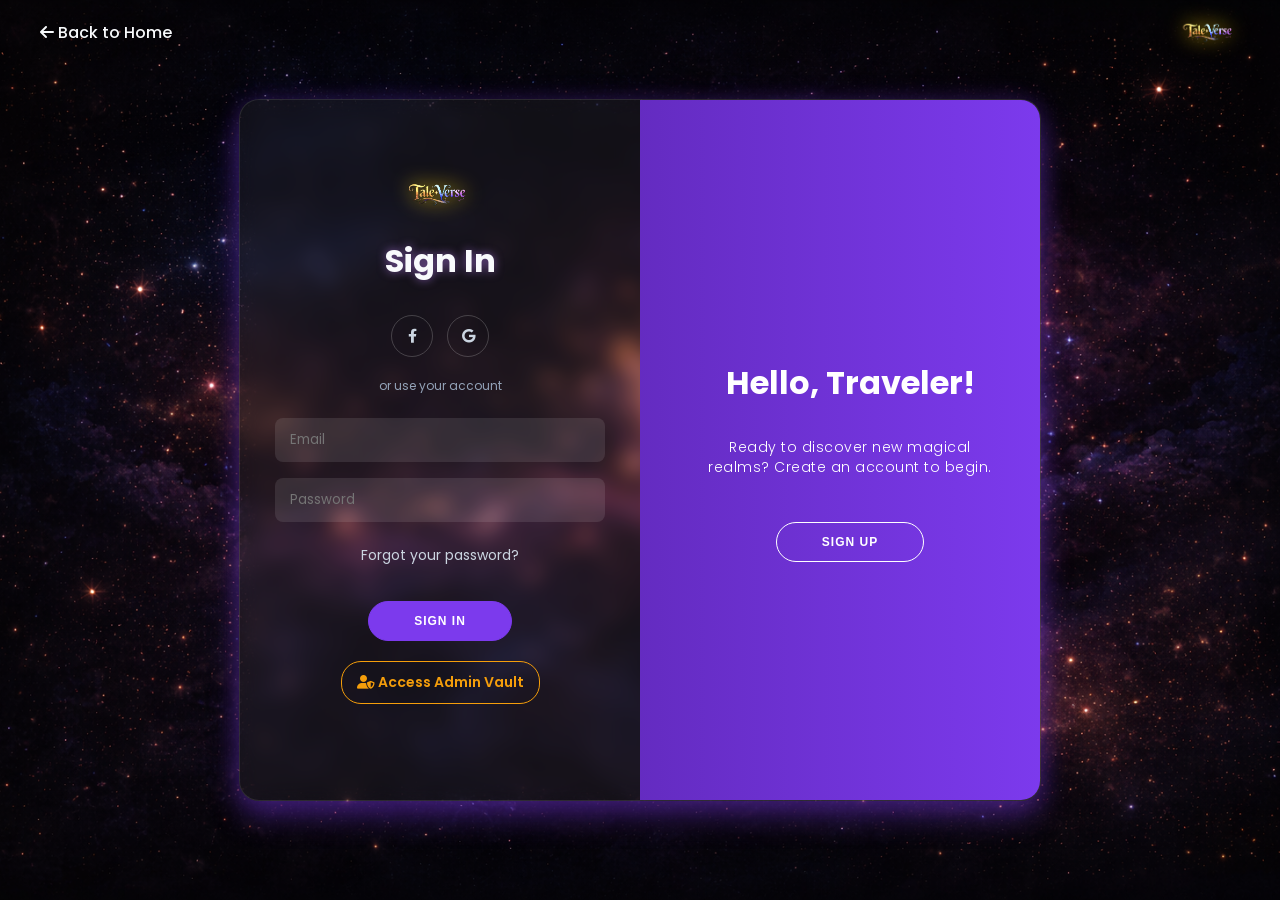
<file: target/classes/static/registration.html>
<!DOCTYPE html>
<html lang="en">

<head>
  <meta charset="UTF-8">
  <meta name="viewport" content="width=device-width, initial-scale=1.0">
  <title>Authentication | Tale Verse</title>
  <link
    href="https://fonts.googleapis.com/css2?family=Poppins:wght@300;400;500;600;700&family=Playfair+Display:wght@700&display=swap"
    rel="stylesheet">
  <link rel="stylesheet" href="style.css">
  <link rel="stylesheet" href="https://cdnjs.cloudflare.com/ajax/libs/font-awesome/6.0.0/css/all.min.css">
</head>

<body class="auth-page">
  <div class="auth-nav">
    <a href="user.html" class="back-link"><i class="fa-solid fa-arrow-left"></i> Back to Home</a>
    <img src="images/logo1_copy.png" alt="Tale Verse Logo" class="auth-logo">
  </div>

  <div class="auth-wrapper">
    <div class="auth-container" id="auth-container">

      <!-- Sign Up Form -->
      <div class="form-container sign-up-container">
        <form id="signup-form">
          <img src="images/logo1_copy.png" alt="TaleVerse"
            style="width:70px; margin-bottom:8px; filter: drop-shadow(0 0 10px gold);">
          <h1 class="glow-text">Create Account</h1>
          <div class="social-container">
            <a href="#" class="social"><i class="fab fa-facebook-f"></i></a>
            <a href="#" class="social"><i class="fab fa-google"></i></a>
          </div>
          <span>or use your email for registration</span>
          <input type="text" id="signup-name" placeholder="Name" required />
          <input type="email" id="signup-email" placeholder="Email" required />
          <input type="password" id="signup-password" placeholder="Password" required minlength="6" />
          <input type="password" id="signup-confirm-password" placeholder="Confirm Password" required minlength="6" />
          <p id="signup-error" class="error-msg"></p>
          <p id="signup-success" class="success-msg"></p>
          <button type="submit" class="auth-btn">Sign Up</button>
        </form>
      </div>

      <!-- Sign In Form -->
      <div class="form-container sign-in-container">
        <form id="signin-form">
          <img src="images/logo1_copy.png" alt="TaleVerse"
            style="width:70px; margin-bottom:8px; filter: drop-shadow(0 0 10px gold);">
          <h1 class="glow-text">Sign In</h1>
          <div class="social-container">
            <a href="#" class="social"><i class="fab fa-facebook-f"></i></a>
            <a href="#" class="social"><i class="fab fa-google"></i></a>
          </div>
          <span>or use your account</span>
          <input type="email" id="signin-email" placeholder="Email" required />
          <input type="password" id="signin-password" placeholder="Password" required />
          <a href="#" class="forgot-pwd">Forgot your password?</a>
          <p id="signin-error" class="error-msg"></p>
          <button type="submit" class="auth-btn">Sign In</button>
          <a href="admin.html"
            style="display: block; margin-top: 20px; color: #f59e0b; text-decoration: none; font-size: 14px; font-weight: 600; border: 1px solid #f59e0b; padding: 10px 15px; border-radius: 20px; transition: 0.3s;"
            onmouseover="this.style.background='#f59e0b'; this.style.color='#fff'"
            onmouseout="this.style.background='transparent'; this.style.color='#f59e0b'"><i
              class="fa-solid fa-user-shield"></i> Access Admin Vault</a>
        </form>
      </div>

      <!-- Overlay Container for toggling -->
      <div class="overlay-container">
        <div class="overlay">
          <div class="overlay-panel overlay-left">
            <h1>Welcome Back!</h1>
            <p>To keep connected with magical stories, please login with your personal info</p>
            <button class="ghost auth-btn" id="signInBtn">Sign In</button>
          </div>
          <div class="overlay-panel overlay-right">
            <h1>Hello, Traveler!</h1>
            <p>Ready to discover new magical realms? Create an account to begin.</p>
            <button class="ghost auth-btn" id="signUpBtn">Sign Up</button>
          </div>
        </div>
      </div>
    </div>
  </div>

  <script src="auth.js"></script>
</body>

</html>
</file>
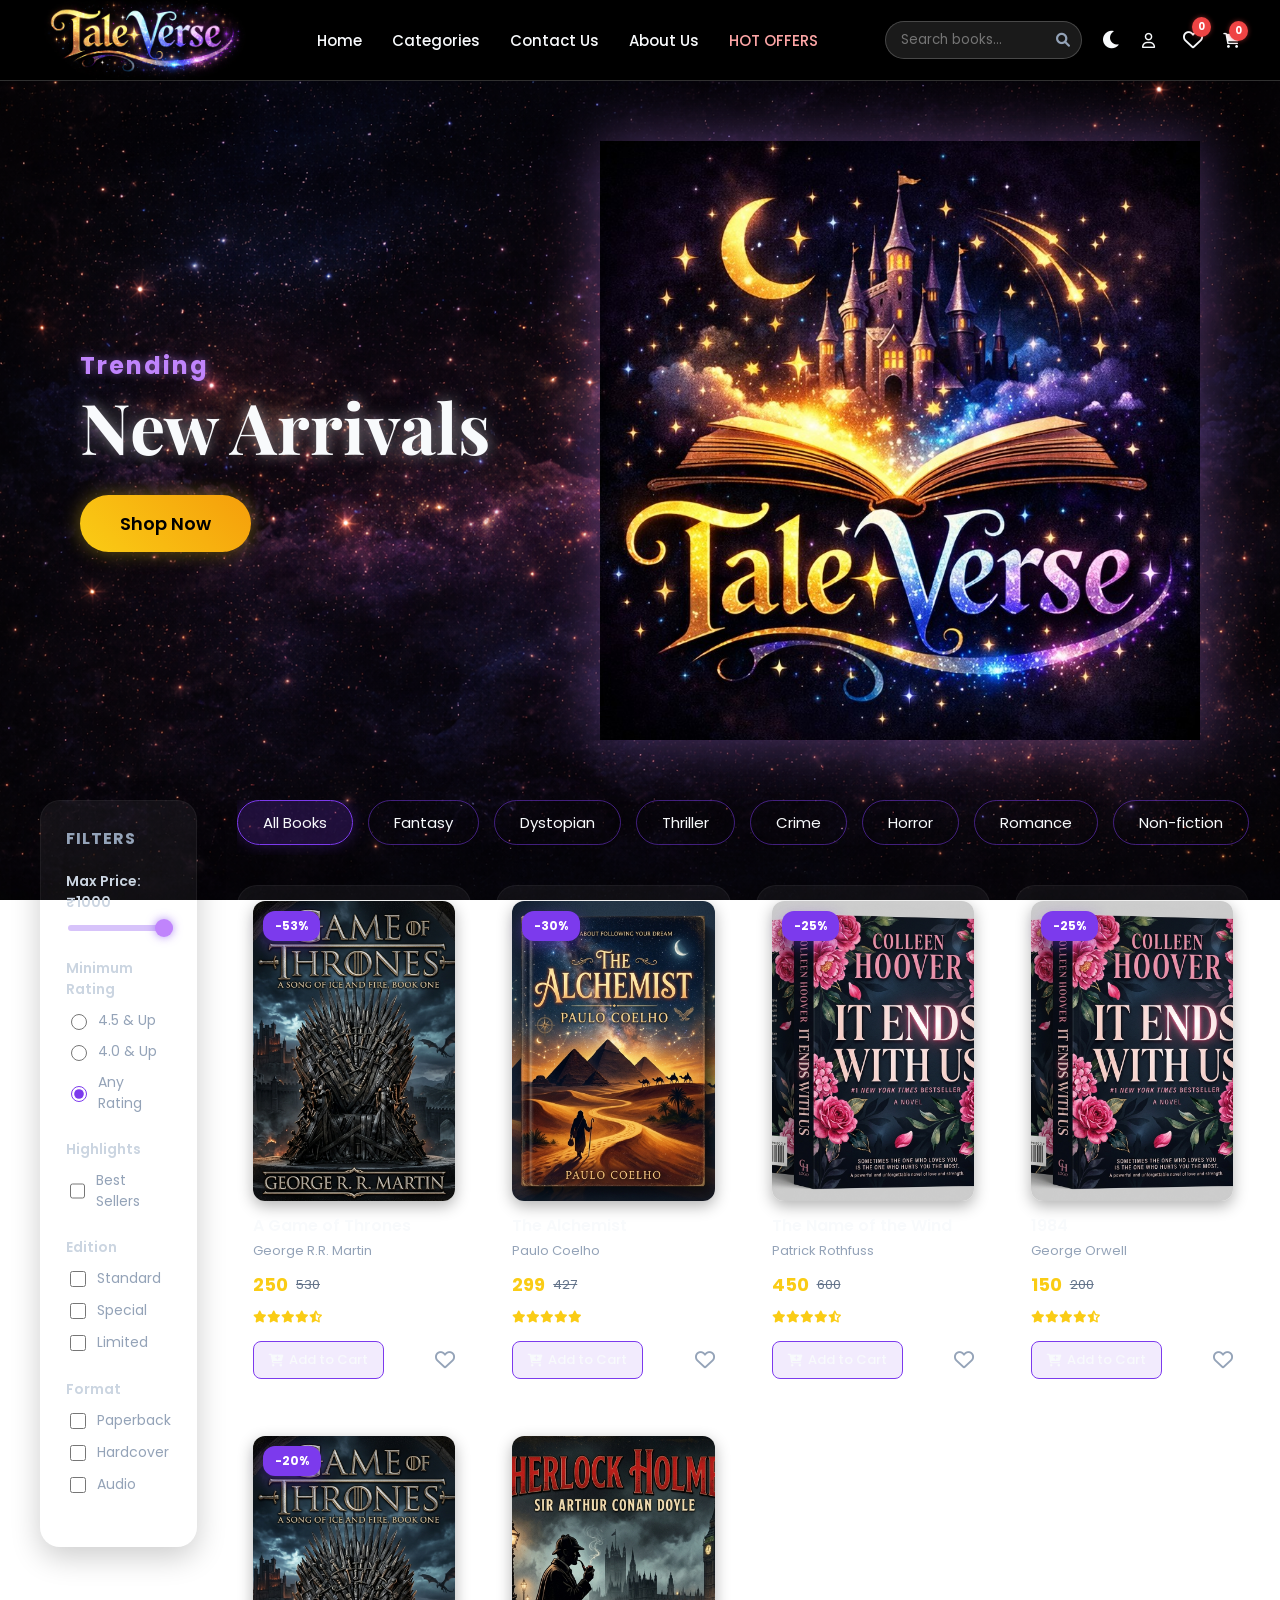
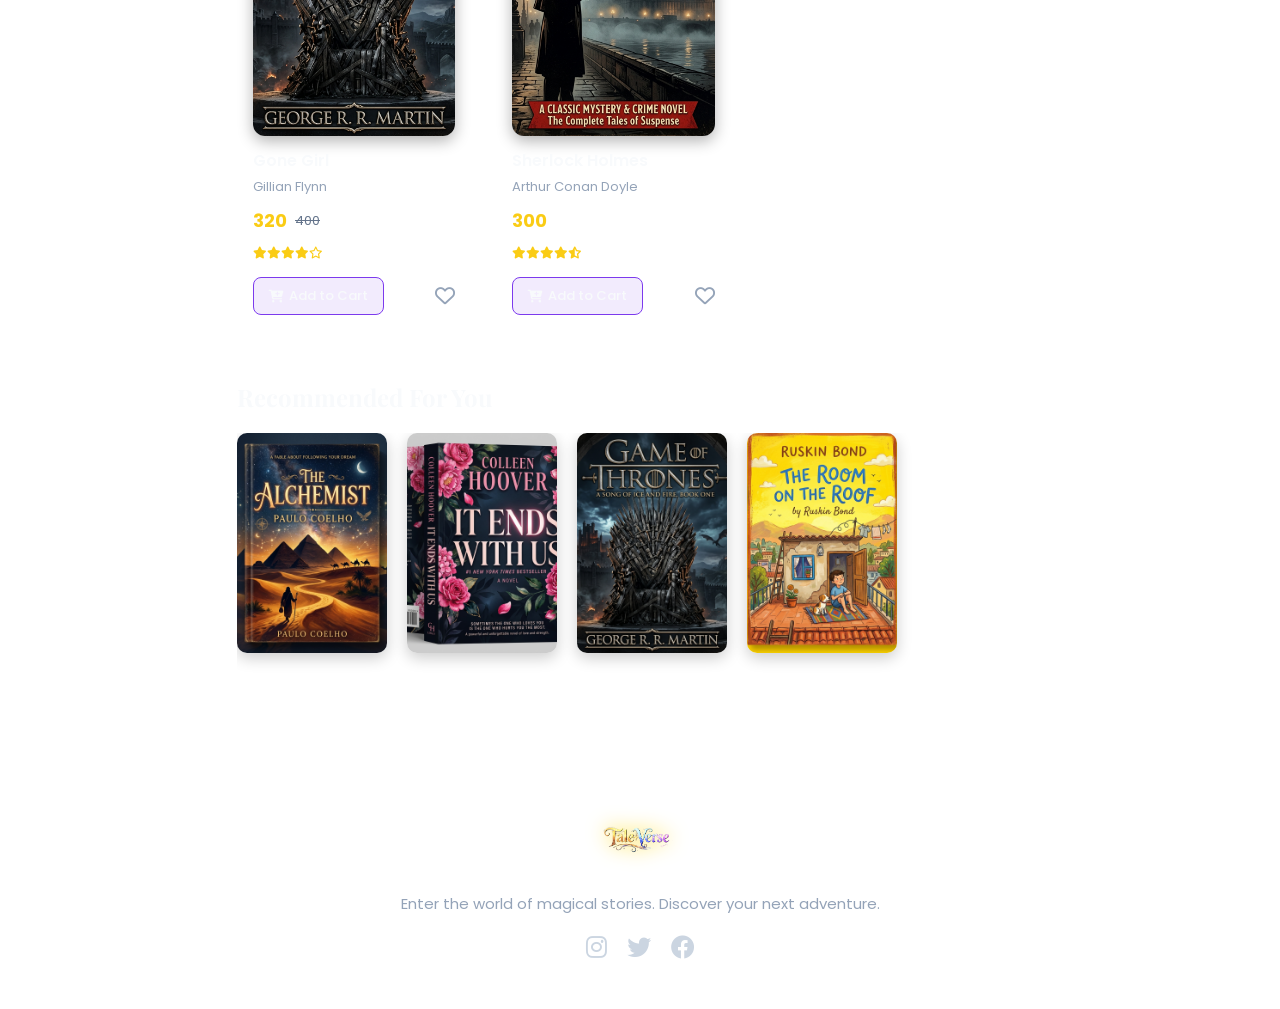
<file: target/classes/static/user.html>
<!DOCTYPE html>
<html lang="en">

<head>
  <meta charset="UTF-8">
  <meta name="viewport" content="width=device-width, initial-scale=1.0">
  <title>Tale Verse | Magical Stories</title>
  <link
    href="https://fonts.googleapis.com/css2?family=Poppins:wght@300;400;500;600;700&family=Playfair+Display:wght@700&display=swap"
    rel="stylesheet">
  <link rel="stylesheet" href="style.css">
  <link rel="stylesheet" href="https://cdnjs.cloudflare.com/ajax/libs/font-awesome/6.0.0/css/all.min.css">
</head>

<body>
  <!-- Loading Spinner -->
  <div class="loader-wrapper" id="loader">
    <div class="spinner"></div>
  </div>

  <header class="navbar">
    <div class="logo">
      <img src="images/logo1.png" alt="Tale Verse Logo" class="header-logo-img">
    </div>

    <nav>
      <a href="user.html">Home</a>
      <div class="nav-dropdown-wrapper">
        <a href="#category-tabs">Categories</a>
        <div class="nav-dropdown-content">
          <ul class="category-list">
            <li><a href="#category-tabs" onclick="selectCategory('Fantasy')">Fantasy</a></li>
            <li><a href="#category-tabs" onclick="selectCategory('Dystopian')">Dystopian</a></li>
            <li><a href="#category-tabs" onclick="selectCategory('Thriller')">Thriller</a></li>
            <li><a href="#category-tabs" onclick="selectCategory('Crime')">Crime</a></li>
            <li><a href="#category-tabs" onclick="selectCategory('Horror')">Horror</a></li>
            <li><a href="#category-tabs" onclick="selectCategory('Romance')">Romance</a></li>
            <li><a href="#category-tabs" onclick="selectCategory('Non-fiction')">Non-fiction</a></li>
          </ul>
        </div>
      </div>
      <div class="nav-dropdown-wrapper">
        <a href="#contact">Contact Us</a>
        <div class="nav-dropdown-content" style="width: max-content; padding-right: 10px;">
          <ul class="category-list">
            <li><a href="mailto:support@taleverse.com"><i class="fa-solid fa-envelope"
                  style="margin-right: 8px;"></i>support@taleverse.com</a></li>
            <li><a href="tel:+919359961632"><i class="fa-solid fa-phone" style="margin-right: 8px;"></i>+91
                9359961632</a></li>
            <li><a href="#"><i class="fa-solid fa-location-dot" style="margin-right: 8px;"></i>TaleVerse HQ, Magic
                World</a></li>
          </ul>
        </div>
      </div>
      <div class="nav-dropdown-wrapper">
        <a href="#">About Us</a>
        <div class="nav-dropdown-content" style="width: 320px; padding: 25px; text-align: center; cursor: default;">
          <img src="images/logo1_copy.png" alt="TaleVerse Logo"
            style="width: 80px; margin-bottom: 15px; filter: drop-shadow(0 0 10px gold);">
          <h2 style="color: #facc15; margin-bottom: 10px; font-size: 20px; margin-top: 0;">About TaleVerse ✨</h2>
          <p style="color: #c4b5fd; font-size: 14px; margin: 0; line-height: 1.5;">
            Welcome to TaleVerse — your magical world of stories!<br>
            Discover books from every genre and dive into adventures,
            romance, thrillers, and more.
          </p>
        </div>
      </div>
      <a href="#" class="hot-offers">HOT OFFERS</a>
    </nav>

    <div class="icons">
      <div class="search-container">
        <input type="text" id="search" placeholder="Search books..." autocomplete="off">
        <i class="fa-solid fa-search"></i>
        <div id="search-dropdown" class="search-dropdown hidden"></div>
      </div>
      <i class="fa-solid fa-moon theme-toggle" onclick="toggleTheme()" id="theme-icon" title="Toggle Mode"></i>
      <a href="registration.html" class="icon-wrapper" id="auth-link"
        style="text-decoration: none; color: inherit; display: flex; align-items: center;">
        <i class="fa-regular fa-user" id="auth-icon"></i>
        <span id="user-greeting" style="font-size: 14px; margin-left: 8px; font-weight: 500;"></span>
      </a>
      <div class="icon-wrapper">
        <i class="fa-regular fa-heart"></i>
        <span class="badge-count" id="wishlist-count">0</span>
      </div>
      <a href="cart.html" class="icon-wrapper" style="text-decoration: none; color: inherit;">
        <i class="fa-solid fa-cart-shopping"></i>
        <span class="badge-count" id="cart-count">0</span>
      </a>
    </div>
  </header>

  <section class="hero">
    <div class="hero-text">
      <h2 class="glow-text">Trending</h2>
      <h1>New Arrivals</h1>
      <button class="cta-button" id="shop-now-btn">Shop Now</button>
    </div>
    <div class="hero-img">
      <img src="images/magic-book.jpg" alt="Magical Book">
    </div>
  </section>

  <main class="main-content">
    <aside class="sidebar" id="filters">
      <h3>Filters</h3>

      <div class="filter-group">
        <h4>Max Price: <span id="price-display">₹1000</span></h4>
        <input type="range" id="price-range" min="0" max="1000" value="1000" class="slider" aria-label="Price range">
      </div>

      <div class="filter-group">
        <h4>Minimum Rating</h4>
        <label class="radio-label"><input type="radio" name="rating" value="4.5"> 4.5 & Up</label>
        <label class="radio-label"><input type="radio" name="rating" value="4.0"> 4.0 & Up</label>
        <label class="radio-label"><input type="radio" name="rating" value="0" checked> Any Rating</label>
      </div>

      <div class="filter-group">
        <h4>Highlights</h4>
        <label class="check-label"><input type="checkbox" id="bestseller-filter"> Best Sellers</label>
      </div>

      <div class="filter-group">
        <h4>Edition</h4>
        <label class="check-label"><input type="checkbox" class="edition-chk" value="Standard"> Standard</label>
        <label class="check-label"><input type="checkbox" class="edition-chk" value="Special"> Special</label>
        <label class="check-label"><input type="checkbox" class="edition-chk" value="Limited"> Limited</label>
      </div>

      <div class="filter-group">
        <h4>Format</h4>
        <label class="check-label"><input type="checkbox" class="type-chk" value="Paperback"> Paperback</label>
        <label class="check-label"><input type="checkbox" class="type-chk" value="Hardcover"> Hardcover</label>
        <label class="check-label"><input type="checkbox" class="type-chk" value="Audio"> Audio</label>
      </div>
    </aside>

    <section class="content-area">
      <div class="tabs" id="category-tabs">
        <button class="active">All Books</button>
        <button>Fantasy</button>
        <button>Dystopian</button>
        <button>Thriller</button>
        <button>Crime</button>
        <button>Horror</button>
        <button>Romance</button>
        <button>Non-fiction</button>
      </div>

      <div class="products" id="books-container">
        <!-- Books will be dynamically injected here by Javascript -->
      </div>

      <h3 class="section-title">Recommended For You</h3>
      <div class="products recommended-products">
        <img src="images/book3.jpg" class="rec-img" alt="Rec 1">
        <img src="images/book1.jpg" class="rec-img" alt="Rec 2">
        <img src="images/book2.jpg" class="rec-img" alt="Rec 3">
        <img src="images/book4.jpg" class="rec-img" alt="Rec 4">
      </div>
    </section>
  </main>

  <!-- MySQL books catalog (CRUD → /api/books, persisted in taleversedatabase) -->
  <div id="db-catalog-overlay" class="db-catalog-overlay hidden" aria-hidden="true">
    <div class="db-catalog-panel" role="dialog" aria-modal="true" aria-labelledby="db-catalog-title">
      <div class="db-catalog-header">
        <div>
          <h2 id="db-catalog-title">Books catalog</h2>
          <p class="db-catalog-sub">MySQL · <code>taleversedatabase</code> · table <code>books</code> — changes are
            stored permanently.</p>
        </div>
        <button type="button" class="db-catalog-close" id="db-catalog-close" aria-label="Close">&times;</button>
      </div>
      <div class="db-catalog-toolbar">
        <button type="button" class="db-catalog-btn" id="db-catalog-refresh"><i class="fa-solid fa-rotate"></i>
          Refresh</button>
        <button type="button" class="db-catalog-btn db-catalog-btn-primary" id="db-catalog-add"><i
            class="fa-solid fa-plus"></i> Add book</button>
      </div>
      <p id="db-catalog-msg" class="db-catalog-msg" role="status"></p>
      <div class="db-catalog-table-wrap">
        <table class="db-catalog-table">
          <thead>
            <tr>
              <th>ID</th>
              <th>Photo</th>
              <th>Title / Author</th>
              <th>Category</th>
              <th>Price</th>
              <th>Rating</th>
              <th>Edition</th>
              <th>Format</th>
              <th></th>
            </tr>
          </thead>
          <tbody id="db-catalog-tbody"></tbody>
        </table>
      </div>
      <div id="db-catalog-form-wrap" class="db-catalog-form-wrap hidden">
        <h3 id="db-form-title">Add book</h3>
        <form id="db-catalog-form" class="db-catalog-form">
          <input type="hidden" id="db-book-id">
          <div class="db-form-row">
            <label>Title <input type="text" id="db-book-title" required></label>
            <label>Author <input type="text" id="db-book-author" required></label>
          </div>
          <div class="db-form-row">
            <label>Price <input type="text" id="db-book-price" required placeholder="₹299"></label>
            <label>Category
              <select id="db-book-category" required>
                <option>Fantasy</option>
                <option>Dystopian</option>
                <option>Thriller</option>
                <option>Crime</option>
                <option>Horror</option>
                <option>Romance</option>
                <option>Non-fiction</option>
              </select>
            </label>
          </div>
          <div class="db-form-row">
            <label>Photo URL / path <input type="text" id="db-book-image" placeholder="images/book1.jpg"></label>
            <label>Old price <input type="text" id="db-book-oldprice" placeholder="₹400"></label>
          </div>
          <div class="db-form-row">
            <label>Discount <input type="text" id="db-book-discount" placeholder="-25%"></label>
            <label>Rating <input type="number" id="db-book-rating" min="0" max="5" step="0.1" value="4.5"></label>
          </div>
          <div class="db-form-row">
            <label>Edition <input type="text" id="db-book-edition" placeholder="Standard"></label>
            <label>Format
              <select id="db-book-format">
                <option>Paperback</option>
                <option>Hardcover</option>
                <option>Ebook</option>
                <option>Audiobook</option>
              </select>
            </label>
          </div>
          <label class="db-form-check"><input type="checkbox" id="db-book-bestseller"> Bestseller</label>
          <div class="db-form-actions">
            <button type="button" class="db-catalog-btn" id="db-form-cancel">Cancel</button>
            <button type="submit" class="db-catalog-btn db-catalog-btn-primary" id="db-form-save">Save</button>
          </div>
        </form>
      </div>
    </div>
  </div>

  <footer id="about">
    <div class="footer-content">
      <img src="images/logo1_copy.png" class="popup-logo" alt="TaleVerse Logo"><!--<h3>TaleVerse ✨</h3>-->
      <p>Enter the world of magical stories. Discover your next adventure.</p>
      <div class="socials">
        <i class="fa-brands fa-instagram"></i>
        <i class="fa-brands fa-twitter"></i>
        <i class="fa-brands fa-facebook"></i>
      </div>
    </div>
  </footer>

  <script src="tv-modal.js"></script>
  <script src="script.js"></script>
  <script src="db-catalog.js"></script>
</body>

</html>
</file>
<file: target/classes/static/style.css>
:root {
    --bg-dark: radial-gradient(circle at top, #0f172a, #020617);
    --bg-light: radial-gradient(circle at top, #f8fafc, #e2e8f0);
    --text-dark: #f8fafc;
    --text-light: #0f172a;
    --primary: #7c3aed;
    --primary-glow: rgba(124, 58, 237, 0.7);
    --accent: linear-gradient(45deg, #facc15, #f59e0b);
    --card-bg-dark: rgba(255, 255, 255, 0.05);
    --card-bg-light: rgba(0, 0, 0, 0.05);
    --nav-bg-dark: rgba(15, 23, 42, 0.6);
    --nav-bg-light: rgba(255, 255, 255, 0.6);
}

body {
    margin: 0;
    font-family: 'Poppins', sans-serif;
    background: var(--bg-dark);
    background-image: url('images/bg.png');
    background-size: cover;
    background-attachment: fixed;
    background-position: center;
    color: var(--text-dark);
    transition: background 0.3s, color 0.3s;
    min-height: 100vh;
    overflow-x: hidden;
}

body.light-mode {
    background: var(--bg-light);
    color: var(--text-light);
}

.light-mode h1,
.light-mode h2,
.light-mode h3 {
    text-shadow: none;
}

.light-mode .book-card {
    background: var(--card-bg-light);
    color: var(--text-light);
}

.light-mode .sidebar {
    background: var(--card-bg-light);
}

.light-mode .navbar {
    background: var(--nav-bg-light);
}

.light-mode .navbar a {
    color: var(--text-light);
}

.light-mode .glow-text {
    color: #7c3aed;
    text-shadow: none;
}

.light-mode .book-card:hover {
    box-shadow: 0 0 20px rgba(124, 58, 237, 0.3);
}

/* Loading Spinner */
.loader-wrapper {
    position: fixed;
    top: 0;
    left: 0;
    width: 100%;
    height: 100%;
    background: #020617;
    z-index: 9999;
    display: flex;
    justify-content: center;
    align-items: center;
    transition: opacity 0.5s ease;
}

.spinner {
    width: 60px;
    height: 60px;
    border: 5px solid rgba(124, 58, 237, 0.3);
    border-top-color: #7c3aed;
    border-radius: 50%;
    animation: spin 1s linear infinite;
    box-shadow: 0 0 20px rgba(124, 58, 237, 0.5);
}

@keyframes spin {
    to {
        transform: rotate(360deg);
    }
}

/* Navbar */
.navbar {
    display: flex;
    justify-content: space-between;
    align-items: center;
    padding: 0 40px;
    background: #000000;
    backdrop-filter: blur(10px);
    position: sticky;
    top: 0;
    z-index: 100;
    border-bottom: 1px solid rgb(49, 49, 49);
    height: 80px;
}

.logo {
    display: flex;
    align-items: center;
    justify-content: flex-start;
    height: 100%;
}

.header-logo-img {
    height: 100%;
    width: auto;
    object-fit: contain;
}

.navbar nav {
    display: flex;
    gap: 30px;
}

.navbar a {
    text-decoration: none;
    color: var(--text-dark);
    font-size: 15px;
    font-weight: 500;
    transition: color 0.3s;
    position: relative;
}

.navbar a:hover {
    color: #c084fc;
}

.navbar a::after {
    content: '';
    position: absolute;
    width: 0;
    height: 2px;
    bottom: -4px;
    left: 0;
    background: linear-gradient(90deg, #c084fc, #7c3aed);
    transition: width 0.3s;
}

.navbar a:hover::after {
    width: 100%;
}

.navbar a.hot-offers {
    color: #fca5a5;
}

.icons {
    display: flex;
    align-items: center;
    gap: 20px;
}

.search-container {
    position: relative;
    display: flex;
    align-items: center;
}

.search-container input {
    background: rgba(255, 255, 255, 0.1);
    border: 1px solid rgba(255, 255, 255, 0.2);
    padding: 8px 30px 8px 15px;
    border-radius: 20px;
    color: white;
    font-family: 'Poppins', sans-serif;
    outline: none;
    transition: all 0.3s;
    width: 150px;
}

.light-mode .search-container input {
    color: var(--text-light);
    border: 1px solid rgba(0, 0, 0, 0.2);
}

.search-container input:focus {
    width: 200px;
    border-color: #7c3aed;
    box-shadow: 0 0 10px rgba(124, 58, 237, 0.3);
}

.search-container i {
    position: absolute;
    right: 12px;
    font-size: 14px;
    color: #94a3b8;
}

.icon-wrapper {
    position: relative;
    cursor: pointer;
    font-size: 20px;
    transition: transform 0.2s, color 0.2s;
}

.icon-wrapper:hover {
    transform: scale(1.1);
    color: #c084fc;
}

.badge-count {
    position: absolute;
    top: -8px;
    right: -8px;
    background: #ef4444;
    color: white;
    font-size: 10px;
    font-weight: bold;
    padding: 2px 6px;
    border-radius: 50%;
    box-shadow: 0 0 5px rgba(239, 68, 68, 0.5);
}

.theme-toggle {
    cursor: pointer;
    font-size: 20px;
    transition: transform 0.3s;
}

.theme-toggle:hover {
    transform: rotate(30deg);
}

/* Hero Section */
.hero {
    display: flex;
    align-items: center;
    justify-content: space-between;
    padding: 60px 80px;
    min-height: 400px;
    animation: fadeIn 1s ease-out;
}

@keyframes fadeIn {
    from {
        opacity: 0;
        transform: translateY(20px);
    }

    to {
        opacity: 1;
        transform: translateY(0);
    }
}

.hero-text {
    max-width: 500px;
}

.hero-text h2 {
    color: #c084fc;
    font-size: 24px;
    margin-bottom: 5px;
    letter-spacing: 2px;
}

.glow-text {
    text-shadow: 0 0 10px rgba(192, 132, 252, 0.6);
}

.hero h1 {
    font-family: 'Playfair Display', serif;
    font-size: 70px;
    margin: 0 0 30px 0;
    line-height: 1.1;
    text-shadow: 0 0 15px rgba(255, 255, 255, 0.5);
}

.cta-button {
    background: var(--accent);
    color: #000;
    font-family: 'Poppins', sans-serif;
    font-weight: 600;
    font-size: 18px;
    padding: 15px 40px;
    border-radius: 30px;
    border: none;
    cursor: pointer;
    box-shadow: 0 0 20px rgba(250, 204, 21, 0.4);
    transition: transform 0.2s, box-shadow 0.2s;
}

.cta-button:hover {
    transform: translateY(-3px);
    box-shadow: 0 0 30px rgba(250, 204, 21, 0.6);
}

.hero-img {
    flex: 1;
    display: flex;
    justify-content: flex-end;
}

.hero-img img {
    max-width: 100%;
    height: auto;
    width: 600px;
    filter: drop-shadow(0 0 30px rgba(192, 132, 252, 0.4));
    animation: float 6s ease-in-out infinite;
}

@keyframes float {
    0% {
        transform: translateY(0px) scale(1);
    }

    50% {
        transform: translateY(-15px) scale(1.02);
    }

    100% {
        transform: translateY(0px) scale(1);
    }
}

/* Main Content */
.main-content {
    display: flex;
    padding: 0 40px 60px 40px;
    gap: 40px;
}

.sidebar {
    width: 250px;
    background: var(--card-bg-dark);
    padding: 25px;
    border-radius: 20px;
    height: fit-content;
    border: 1px solid rgba(255, 255, 255, 0.05);
    box-shadow: 0 10px 30px rgba(0, 0, 0, 0.2);
}

.sidebar h3 {
    margin-top: 0;
    margin-bottom: 20px;
    font-size: 16px;
    color: #94a3b8;
    text-transform: uppercase;
    letter-spacing: 1px;
}

.filter-group {
    margin-bottom: 25px;
    display: flex;
    flex-direction: column;
    gap: 10px;
}

.filter-group h4 {
    margin: 0;
    font-size: 14px;
    color: #cbd5e1;
    font-weight: 600;
}

.filter-group label {
    font-size: 14px;
    color: #94a3b8;
    cursor: pointer;
    display: flex;
    align-items: center;
    gap: 8px;
    transition: color 0.3s;
}

.filter-group label:hover {
    color: #c084fc;
}

.slider {
    -webkit-appearance: none;
    appearance: none;
    width: 100%;
    height: 6px;
    border-radius: 5px;
    background: rgba(124, 58, 237, 0.3);
    outline: none;
}

.slider::-webkit-slider-thumb {
    -webkit-appearance: none;
    appearance: none;
    width: 18px;
    height: 18px;
    border-radius: 50%;
    background: #c084fc;
    cursor: pointer;
    box-shadow: 0 0 10px rgba(124, 58, 237, 0.6);
}

input[type="radio"], input[type="checkbox"] {
    accent-color: #7c3aed;
    width: 16px;
    height: 16px;
}

.light-mode .filter-group h4 {
    color: #334155;
}

.light-mode .filter-group label {
    color: #475569;
}

.content-area {
    flex: 1;
}

.tabs {
    display: flex;
    gap: 15px;
    margin-bottom: 30px;
    overflow-x: auto;
    padding-bottom: 10px;
    scroll-behavior: smooth;
    scrollbar-width: thin;
    scrollbar-color: rgba(124, 58, 237, 0.5) transparent;
}

.tabs::-webkit-scrollbar {
    height: 6px;
}

.tabs::-webkit-scrollbar-track {
    background: transparent;
}

.tabs::-webkit-scrollbar-thumb {
    background: rgba(124, 58, 237, 0.3);
    border-radius: 10px;
}

.tabs::-webkit-scrollbar-thumb:hover {
    background: rgba(124, 58, 237, 0.6);
}

.tabs button {
    background: transparent;
    border: 1px solid rgba(124, 58, 237, 0.5);
    color: var(--text-dark);
    font-family: 'Poppins', sans-serif;
    padding: 10px 25px;
    border-radius: 25px;
    cursor: pointer;
    font-size: 15px;
    transition: all 0.3s;
    white-space: nowrap;
}

.light-mode .tabs button {
    color: var(--text-light);
}

.tabs button:hover,
.tabs button.active {
    background: rgba(124, 58, 237, 0.2);
    border-color: #7c3aed;
    box-shadow: 0 0 15px rgba(124, 58, 237, 0.3);
}

.products {
    display: grid;
    grid-template-columns: repeat(auto-fit, minmax(220px, 1fr));
    gap: 25px;
}

.book-card {
    background: var(--card-bg-dark);
    padding: 15px;
    border-radius: 20px;
    transition: all 0.4s cubic-bezier(0.175, 0.885, 0.32, 1.275);
    position: relative;
    border: 1px solid rgba(255, 255, 255, 0.05);
    display: flex;
    flex-direction: column;
}

.book-card:hover {
    transform: translateY(-10px);
    box-shadow: 0 15px 30px rgba(124, 58, 237, 0.2), 0 0 25px rgba(124, 58, 237, 0.7);
    border-color: rgba(124, 58, 237, 0.3);
}

.book-card img {
    width: 100%;
    height: 300px;
    object-fit: cover;
    border-radius: 12px;
    box-shadow: 0 5px 15px rgba(0, 0, 0, 0.3);
    margin-bottom: 15px;
}

.badge {
    position: absolute;
    top: 25px;
    left: 25px;
    background: #7c3aed;
    color: white;
    padding: 6px 12px;
    border-radius: 12px;
    font-size: 12px;
    font-weight: bold;
    box-shadow: 0 5px 15px rgba(124, 58, 237, 0.4);
    z-index: 2;
}

.card-content {
    display: flex;
    flex-direction: column;
    flex: 1;
}

.book-card h3 {
    margin: 0 0 5px 0;
    font-size: 16px;
    font-weight: 600;
    line-height: 1.3;
}

.book-card .author {
    margin: 0 0 10px 0;
    font-size: 13px;
    color: #94a3b8;
}

.book-card .price {
    font-size: 18px;
    font-weight: 700;
    color: #facc15;
    margin: 0 0 10px 0;
    display: flex;
    align-items: center;
    gap: 8px;
}

.old-price {
    font-size: 13px;
    color: #64748b;
    text-decoration: line-through;
    font-weight: 400;
}

.rating {
    color: #facc15;
    font-size: 12px;
    margin-bottom: 15px;
}

.card-actions {
    display: flex;
    align-items: center;
    justify-content: space-between;
    margin-top: auto;
}

.add-to-cart-btn {
    background: rgba(124, 58, 237, 0.1);
    border: 1px solid #7c3aed;
    color: var(--text-dark);
    padding: 8px 15px;
    border-radius: 8px;
    cursor: pointer;
    font-family: 'Poppins', sans-serif;
    font-size: 13px;
    font-weight: 500;
    transition: all 0.3s;
    display: flex;
    align-items: center;
    gap: 5px;
}

.light-mode .add-to-cart-btn {
    color: var(--text-light);
}

.add-to-cart-btn:hover {
    background: #7c3aed;
    color: white;
    box-shadow: 0 0 15px rgba(124, 58, 237, 0.4);
}

.wishlist-icon {
    font-size: 20px;
    cursor: pointer;
    color: #94a3b8;
    transition: all 0.3s;
}

.wishlist-icon:hover {
    transform: scale(1.2);
}

.wishlist-icon.active {
    color: #ef4444;
    font-weight: 900;
    text-shadow: 0 0 10px rgba(239, 68, 68, 0.5);
}

/* Recommended */
.section-title {
    margin-top: 50px;
    margin-bottom: 20px;
    font-size: 24px;
    font-family: 'Playfair Display', serif;
}

.recommended-products {
    display: flex;
    gap: 20px;
    overflow-x: auto;
    padding-bottom: 20px;
}

.rec-img {
    width: 150px;
    height: 220px;
    object-fit: cover;
    border-radius: 10px;
    cursor: pointer;
    transition: transform 0.3s;
    box-shadow: 0 5px 15px rgba(0, 0, 0, 0.2);
}

.rec-img:hover {
    transform: translateY(-5px) scale(1.05);
    box-shadow: 0 10px 20px rgba(124, 58, 237, 0.3);
}

/* Footer */
footer {
    text-align: center;
    padding: 50px 20px;
    background: var(--card-bg-dark);
    border-top: 1px solid rgba(255, 255, 255, 0.05);
    margin-top: 40px;
}

footer h3 {
    font-family: 'Playfair Display', serif;
    font-size: 28px;
    color: #facc15;
    margin-bottom: 10px;
    text-shadow: 0 0 10px rgba(250, 204, 21, 0.3);
}

footer p {
    color: #94a3b8;
    font-size: 15px;
    margin-bottom: 20px;
}

.socials {
    display: flex;
    justify-content: center;
    gap: 20px;
    font-size: 24px;
}

.socials i {
    cursor: pointer;
    transition: color 0.3s, transform 0.3s;
    color: #cbd5e1;
}

.socials i:hover {
    color: #c084fc;
    transform: translateY(-3px);
}

/* Responsive */
@media (max-width: 1024px) {
    .hero {
        padding: 40px;
    }

    .hero h1 {
        font-size: 50px;
    }

    .main-content {
        padding: 0 20px 40px 20px;
    }
}

@media (max-width: 850px) {
    .main-content {
        flex-direction: column;
    }

    .sidebar {
        width: auto;
        display: grid;
        grid-template-columns: repeat(2, 1fr);
        padding: 20px;
        gap: 20px;
    }

    .sidebar h3 {
        grid-column: 1 / -1;
        margin-bottom: 0;
    }

    .filter-group {
        margin-bottom: 0;
    }

    .hero {
        flex-direction: column;
        text-align: center;
        padding: 30px 20px;
    }

    .hero-text {
        margin-bottom: 40px;
    }

    .hero-img {
        justify-content: center;
    }
}

@media (max-width: 600px) {
    .navbar {
        flex-direction: column;
        gap: 15px;
        padding: 15px;
    }

    .navbar nav {
        flex-wrap: wrap;
        justify-content: center;
        gap: 15px;
    }
}

.popup-content::after {
  content: "";
  position: absolute;
  width: 200%;
  height: 200%;
  background: radial-gradient(circle, rgba(255,255,255,0.1) 1%, transparent 1%);
  background-size: 20px 20px;
  animation: sparkle 5s linear infinite;
}

@keyframes sparkle {
  from { transform: translate(0,0); }
  to { transform: translate(-50px, -50px); }
}

/* Background Overlay */
.popup {
  position: fixed;
  top: 0;
  left: 0;
  width: 100%;
  height: 100%;
  background: rgba(2, 6, 23, 0.85);
  display: flex;
  justify-content: center;
  align-items: center;
  z-index: 999;
}

/* Hide initially */
.hidden {
  display: none;
}

/* Popup Box */
.popup-content {
  background: linear-gradient(145deg, #0f172a 0%, #1e1b4b 100%);
  padding: 40px;
  border-radius: 22px;
  text-align: center;
  width: 370px;
  box-shadow: 0 0 50px rgba(124, 58, 237, 0.65), 0 20px 60px rgba(0,0,0,0.6);
  animation: popupFade 0.35s cubic-bezier(0.175, 0.885, 0.32, 1.275);
  border: 1px solid rgba(124, 58, 237, 0.45);
  font-family: 'Poppins', sans-serif;
  position: relative;
  overflow: hidden;
}

/* Logo */
.popup-logo {
  width: 80px;
  margin-bottom: 15px;
  filter: drop-shadow(0 0 10px gold);
}

/* Text */
.popup-content h2 {
  color: #facc15;
  margin-bottom: 10px;
  font-family: 'Playfair Display', serif;
  text-shadow: 0 0 12px rgba(250, 204, 21, 0.35);
}

.popup-content p {
  color: #c4b5fd;
  font-size: 14.5px;
  line-height: 1.6;
}

/* Button */
.popup-content button {
  margin-top: 20px;
  padding: 11px 30px;
  border: none;
  border-radius: 25px;
  background: linear-gradient(45deg, #facc15, #f59e0b);
  color: #0f172a;
  font-weight: 700;
  font-family: 'Poppins', sans-serif;
  font-size: 14px;
  cursor: pointer;
  transition: transform 0.2s, box-shadow 0.2s;
  box-shadow: 0 0 18px rgba(250, 204, 21, 0.4);
}

.popup-content button:hover {
  transform: translateY(-2px) scale(1.05);
  box-shadow: 0 0 28px rgba(250, 204, 21, 0.65);
}

/* Animation */
@keyframes popupFade {
  from { transform: scale(0.78); opacity: 0; }
  to   { transform: scale(1);    opacity: 1; }
}



.about-wrapper {
  position: relative;
  display: flex;
  align-items: center;
}

.about-dropdown {
  position: absolute;
  top: 150%;
  left: 50%;
  transform: translateX(-50%);
  z-index: 1000;
  display: block;
}

.about-dropdown.hidden {
  display: none !important;
}

.about-dropdown .popup-content {
  padding: 20px;
  width: 300px;
}

/* Auth Page Specific Styles */
.auth-page {
    display: flex;
    flex-direction: column;
    align-items: center;
    justify-content: center;
    height: 100vh;
    overflow: hidden;
}

.auth-nav {
    position: absolute;
    top: 20px;
    left: 40px;
    right: 40px;
    display: flex;
    justify-content: space-between;
    align-items: center;
    z-index: 100;
}

.auth-logo {
    width: 60px;
    filter: drop-shadow(0 0 10px gold);
}

.back-link {
    color: var(--text-dark);
    text-decoration: none;
    font-weight: 500;
    transition: color 0.3s;
}

.back-link:hover {
    color: #c084fc;
}

.auth-wrapper {
    display: flex;
    justify-content: center;
    align-items: center;
    width: 100%;
    padding: 40px 20px;
    box-sizing: border-box;
    min-height: calc(100vh - 80px);
}

.auth-container {
    background: var(--card-bg-dark);
    border-radius: 20px;
    box-shadow: 0 15px 30px rgba(124, 58, 237, 0.4), 0 0 25px rgba(124, 58, 237, 0.2);
    position: relative;
    overflow: hidden;
    width: 800px;
    max-width: 100%;
    min-height: 700px;
    border: 1px solid rgba(255, 255, 255, 0.1);
    backdrop-filter: blur(10px);
}

.auth-container h1 {
    font-size: 32px;
    margin-bottom: 10px;
}

.auth-container p {
    font-size: 14px;
    font-weight: 300;
    line-height: 20px;
    letter-spacing: 0.5px;
    margin: 20px 0 30px;
}

.auth-container span {
    font-size: 12px;
    color: #94a3b8;
    margin-bottom: 15px;
}

.auth-container a {
    color: #cbd5e1;
    font-size: 14px;
    text-decoration: none;
    margin: 15px 0;
}

.auth-btn {
    border-radius: 20px;
    border: 1px solid #7c3aed;
    background-color: #7c3aed;
    color: #FFFFFF;
    font-size: 12px;
    font-weight: bold;
    padding: 12px 45px;
    letter-spacing: 1px;
    text-transform: uppercase;
    transition: transform 80ms ease-in;
    cursor: pointer;
    margin-top: 15px;
}

.auth-btn:active {
    transform: scale(0.95);
}

.auth-btn:focus {
    outline: none;
}

.auth-btn.ghost {
    background-color: transparent;
    border-color: #FFFFFF;
}

.auth-container form {
    background-color: transparent;
    display: flex;
    align-items: center;
    justify-content: center;
    flex-direction: column;
    padding: 0 50px;
    height: 100%;
    text-align: center;
}

.auth-container input {
    background-color: rgba(255,255,255,0.1);
    border: none;
    padding: 12px 15px;
    margin: 8px 0;
    width: 100%;
    border-radius: 8px;
    color: white;
    font-family: 'Poppins', sans-serif;
}

.auth-container input:focus {
    outline: 1px solid #7c3aed;
    box-shadow: 0 0 10px rgba(124, 58, 237, 0.5);
}

.form-container {
    position: absolute;
    top: 0;
    height: 100%;
    transition: all 0.6s ease-in-out;
}

.sign-in-container {
    left: 0;
    width: 50%;
    z-index: 2;
    opacity: 1;
    transition: opacity 0.6s ease-in-out;
}

.auth-container.right-panel-active .sign-in-container {
    transform: translateX(100%);
    opacity: 0;
    z-index: 1;
}

.sign-up-container {
    left: 0;
    width: 50%;
    opacity: 0;
    z-index: 1;
}

.auth-container.right-panel-active .sign-up-container {
    transform: translateX(100%);
    opacity: 1;
    z-index: 5;
    animation: show 0.6s;
}

@keyframes show {
    0%, 49.99% {
        opacity: 0;
        z-index: 1;
    }
    50%, 100% {
        opacity: 1;
        z-index: 5;
    }
}

.overlay-container {
    position: absolute;
    top: 0;
    left: 50%;
    width: 50%;
    height: 100%;
    overflow: hidden;
    transition: transform 0.6s ease-in-out;
    z-index: 100;
}

.auth-container.right-panel-active .overlay-container{
    transform: translateX(-100%);
}

.overlay {
    background: linear-gradient(to right, #4c1d95, #7c3aed);
    background-repeat: no-repeat;
    background-size: cover;
    background-position: 0 0;
    color: #FFFFFF;
    position: relative;
    left: -100%;
    height: 100%;
    width: 200%;
    transform: translateX(0);
    transition: transform 0.6s ease-in-out;
}

.auth-container.right-panel-active .overlay {
    transform: translateX(50%);
}

.overlay-panel {
    position: absolute;
    display: flex;
    align-items: center;
    justify-content: center;
    flex-direction: column;
    padding: 0 50px;
    text-align: center;
    top: 0;
    height: 100%;
    width: 50%;
    transform: translateX(0);
    transition: transform 0.6s ease-in-out;
    box-sizing: border-box;
}

.overlay-left {
    transform: translateX(-20%);
    padding: 0 40px 0 60px;
}

.auth-container.right-panel-active .overlay-left {
    transform: translateX(0);
}

.overlay-right {
    right: 0;
    transform: translateX(0);
    padding: 0 40px 0 60px;
}

.auth-container.right-panel-active .overlay-right {
    transform: translateX(20%);
}

.social-container {
    margin: 20px 0;
}

.social-container a {
    border: 1px solid rgba(255,255,255,0.2);
    border-radius: 50%;
    display: inline-flex;
    justify-content: center;
    align-items: center;
    margin: 0 5px;
    height: 40px;
    width: 40px;
    transition: all 0.3s;
}

.social-container a:hover {
    border-color: #7c3aed;
    color: #7c3aed;
}

.error-msg {
    color: #ef4444 !important;
    font-size: 12px;
    margin: 5px 0 0 0 !important;
}

.success-msg {
    color: #10b981 !important;
    font-size: 12px;
    margin: 5px 0 0 0 !important;
}

/* Categories Nav Dropdown */
.nav-dropdown-wrapper {
  position: relative;
  display: flex;
  align-items: center;
}

.nav-dropdown-content {
  position: absolute;
  top: 150%;
  left: 50%;
  transform: translateX(-50%);
  background: linear-gradient(145deg, #0f172a, #1e1b4b);
  border-radius: 12px;
  box-shadow: 0 10px 30px rgba(124, 58, 237, 0.4);
  padding: 10px 0;
  width: 140px;
  opacity: 0;
  visibility: hidden;
  transition: all 0.3s ease;
  z-index: 1000;
  border: 1px solid rgba(124, 58, 237, 0.3);
}

.nav-dropdown-wrapper:hover .nav-dropdown-content {
  opacity: 1;
  visibility: visible;
  top: 100%;
}

.category-list {
  list-style: none;
  padding: 0;
  margin: 0;
}

.category-list li {
  padding: 0;
}

.navbar .category-list a {
  display: block;
  padding: 8px 20px;
  color: #cbd5e1;
  font-size: 13px;
  text-decoration: none;
  transition: background 0.3s, color 0.3s;
}

.navbar .category-list a::after {
  display: none; /* hide the navbar underline effect */
}

.navbar .category-list a:hover {
  background: rgba(124, 58, 237, 0.2);
  color: #facc15;
}

/* Search Dropdown */
.search-dropdown {
    position: absolute;
    top: 120%;
    left: 0;
    width: 250px;
    max-height: 350px;
    overflow-y: auto;
    background: linear-gradient(145deg, #0f172a, #020617);
    border: 1px solid rgba(124, 58, 237, 0.5);
    border-radius: 12px;
    box-shadow: 0 10px 25px rgba(0,0,0,0.5);
    z-index: 1000;
    transition: all 0.3s ease;
}

.search-dropdown.hidden {
    display: none !important;
}

.search-dropdown-item {
    display: flex;
    align-items: center;
    gap: 15px;
    padding: 10px 15px;
    text-decoration: none;
    color: #cbd5e1;
    border-bottom: 1px solid rgba(255,255,255,0.05);
    transition: background 0.2s;
    cursor: pointer;
}

.search-dropdown-item:last-child {
    border-bottom: none;
}

.search-dropdown-item:hover {
    background: rgba(124, 58, 237, 0.2);
}

.search-dropdown-item img {
    width: 35px;
    height: 50px;
    object-fit: cover;
    border-radius: 4px;
}

.search-dropdown-item div {
    display: flex;
    flex-direction: column;
}

.search-dropdown-title {
    font-size: 13px;
    font-weight: 500;
    color: white;
    margin-bottom: 3px;
}

.search-dropdown-author {
    font-size: 11px;
    color: #94a3b8;
}

/* Custom Webkit scrollbar for dropdown */
.search-dropdown::-webkit-scrollbar {
    width: 6px;
}
.search-dropdown::-webkit-scrollbar-thumb {
    background: rgba(124, 58, 237, 0.5);
    border-radius: 3px;
}

/* —— MySQL catalog panel (navbar database icon) —— */
.db-catalog-trigger {
    cursor: pointer;
}
.db-catalog-trigger .fa-database {
    font-size: 20px;
    color: #38bdf8;
    transition: color 0.2s, transform 0.2s;
}
.db-catalog-trigger:hover .fa-database {
    color: #7dd3fc;
    transform: scale(1.08);
}

.db-catalog-overlay {
    position: fixed;
    inset: 0;
    z-index: 2000;
    background: rgba(15, 23, 42, 0.85);
    display: flex;
    align-items: flex-start;
    justify-content: center;
    padding: 24px 16px 40px;
    overflow-y: auto;
}
.db-catalog-overlay.hidden {
    display: none;
}

.db-catalog-panel {
    width: 100%;
    max-width: 1100px;
    background: linear-gradient(165deg, #1e293b 0%, #0f172a 100%);
    border: 1px solid rgba(56, 189, 248, 0.35);
    border-radius: 14px;
    box-shadow: 0 24px 60px rgba(0, 0, 0, 0.45);
    color: #e2e8f0;
    font-family: 'Poppins', sans-serif;
}

.db-catalog-header {
    display: flex;
    justify-content: space-between;
    align-items: flex-start;
    gap: 16px;
    padding: 20px 22px 12px;
    border-bottom: 1px solid rgba(148, 163, 184, 0.2);
}
.db-catalog-header h2 {
    margin: 0 0 6px;
    font-size: 1.35rem;
    color: #f0f9ff;
    font-family: 'Playfair Display', serif;
}
.db-catalog-sub {
    margin: 0;
    font-size: 13px;
    color: #94a3b8;
    line-height: 1.45;
}
.db-catalog-sub code {
    font-size: 12px;
    background: rgba(56, 189, 248, 0.12);
    padding: 2px 6px;
    border-radius: 4px;
    color: #7dd3fc;
}

.db-catalog-close {
    background: transparent;
    border: none;
    color: #94a3b8;
    font-size: 28px;
    line-height: 1;
    cursor: pointer;
    padding: 4px 8px;
    border-radius: 8px;
}
.db-catalog-close:hover {
    color: #fff;
    background: rgba(239, 68, 68, 0.2);
}

.db-catalog-toolbar {
    display: flex;
    flex-wrap: wrap;
    gap: 10px;
    padding: 14px 22px;
}

.db-catalog-btn {
    font-family: 'Poppins', sans-serif;
    font-size: 13px;
    font-weight: 500;
    padding: 8px 14px;
    border-radius: 8px;
    border: 1px solid rgba(148, 163, 184, 0.35);
    background: rgba(51, 65, 85, 0.6);
    color: #e2e8f0;
    cursor: pointer;
    transition: background 0.2s, border-color 0.2s;
}
.db-catalog-btn:hover {
    background: rgba(71, 85, 105, 0.9);
    border-color: rgba(56, 189, 248, 0.4);
}
.db-catalog-btn-primary {
    background: rgba(14, 165, 233, 0.25);
    border-color: rgba(56, 189, 248, 0.5);
    color: #f0f9ff;
}
.db-catalog-btn-primary:hover {
    background: rgba(14, 165, 233, 0.4);
}
.db-catalog-btn-sm {
    padding: 5px 10px;
    font-size: 12px;
}
.db-catalog-btn-danger {
    border-color: rgba(248, 113, 113, 0.4);
    color: #fecaca;
}
.db-catalog-btn-danger:hover {
    background: rgba(239, 68, 68, 0.25);
}

.db-catalog-msg {
    min-height: 1.25em;
    margin: 0 22px 10px;
    font-size: 13px;
    color: #86efac;
}
.db-catalog-msg--error {
    color: #fca5a5;
}

.db-catalog-table-wrap {
    overflow-x: auto;
    padding: 0 22px 16px;
}
.db-catalog-table {
    width: 100%;
    border-collapse: collapse;
    font-size: 13px;
}
.db-catalog-table th,
.db-catalog-table td {
    padding: 10px 8px;
    text-align: left;
    border-bottom: 1px solid rgba(51, 65, 85, 0.9);
}
.db-catalog-table th {
    color: #7dd3fc;
    font-weight: 600;
    white-space: nowrap;
}
.db-cat-thumb {
    width: 40px;
    height: 56px;
    object-fit: cover;
    border-radius: 4px;
    border: 1px solid rgba(148, 163, 184, 0.3);
}
.db-cat-muted {
    color: #94a3b8;
    font-size: 12px;
}
.db-cat-actions {
    white-space: nowrap;
}

.db-catalog-form-wrap {
    padding: 16px 22px 22px;
    border-top: 1px solid rgba(148, 163, 184, 0.15);
    background: rgba(15, 23, 42, 0.5);
}
.db-catalog-form-wrap.hidden {
    display: none;
}
.db-catalog-form-wrap h3 {
    margin: 0 0 14px;
    font-size: 1.05rem;
    color: #bae6fd;
}
.db-catalog-form label {
    display: flex;
    flex-direction: column;
    gap: 4px;
    font-size: 12px;
    color: #cbd5e1;
    flex: 1;
    min-width: 140px;
}
.db-catalog-form input,
.db-catalog-form select {
    padding: 8px 10px;
    border-radius: 8px;
    border: 1px solid #475569;
    background: #0f172a;
    color: #f1f5f9;
    font-size: 13px;
}
.db-form-row {
    display: flex;
    flex-wrap: wrap;
    gap: 12px;
    margin-bottom: 12px;
}
.db-form-check {
    flex-direction: row !important;
    align-items: center;
    gap: 8px !important;
    margin-bottom: 14px;
    cursor: pointer;
}
.db-form-check input {
    width: auto;
}
.db-form-actions {
    display: flex;
    gap: 10px;
    margin-top: 8px;
}

body.light-mode .db-catalog-panel {
    background: #f8fafc;
    border-color: rgba(14, 165, 233, 0.35);
    color: #0f172a;
}
body.light-mode .db-catalog-header h2 {
    color: #0c4a6e;
}
body.light-mode .db-catalog-sub {
    color: #475569;
}
body.light-mode .db-catalog-table th {
    color: #0369a1;
}
body.light-mode .db-catalog-form input,
body.light-mode .db-catalog-form select {
    background: #fff;
    color: #0f172a;
    border-color: #cbd5e1;
}
</file>
